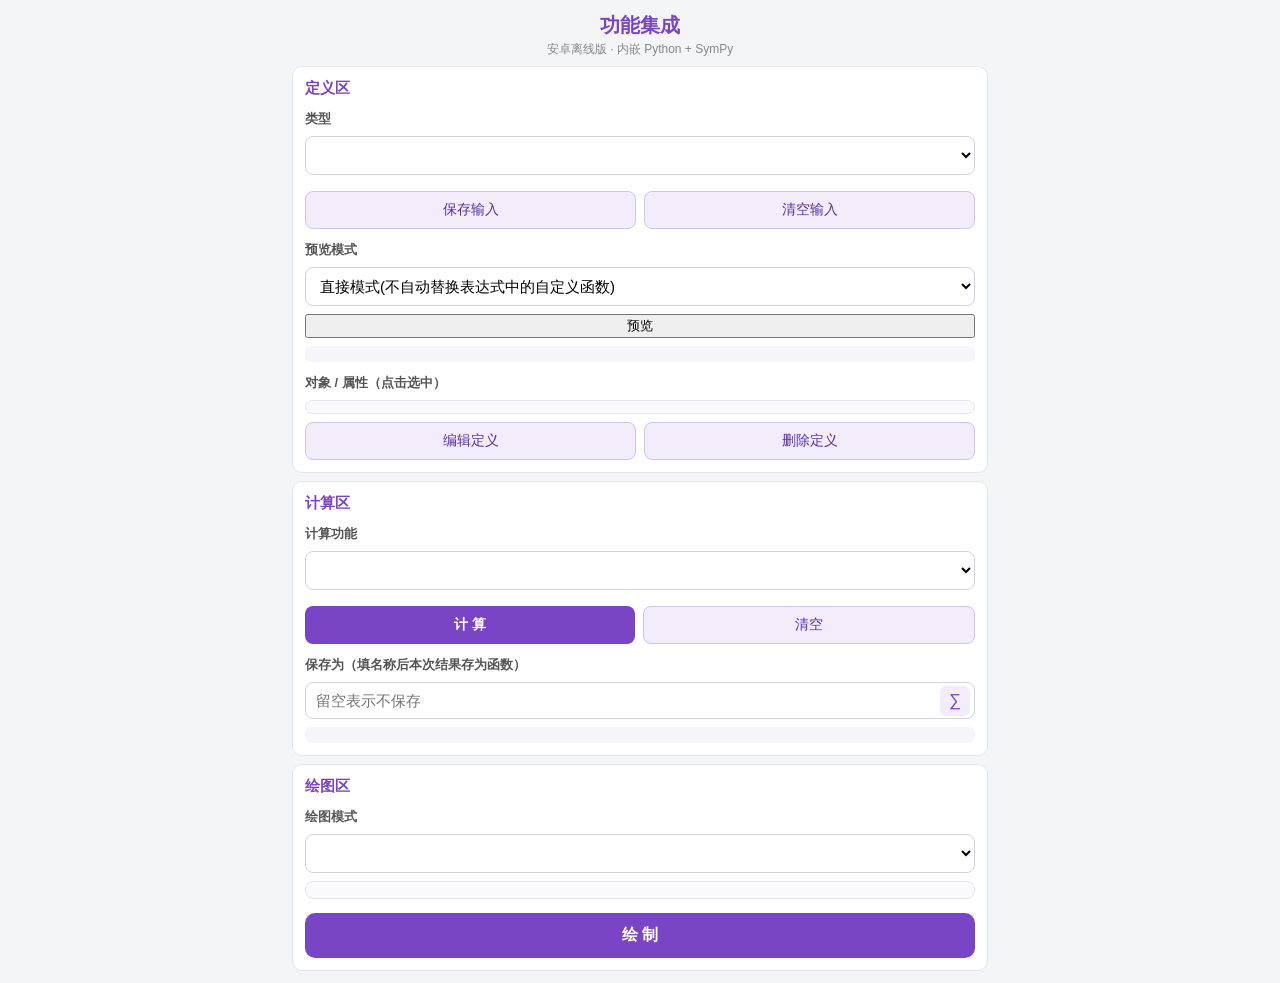
<file: app/src/main/assets/index.html>
<!DOCTYPE html>
<html lang="zh-CN">
<head>
    <meta charset="UTF-8">
    <meta name="viewport" content="width=device-width, initial-scale=1.0, maximum-scale=1.0, user-scalable=no">
    <title>功能集成</title>
    <link rel="stylesheet" href="mathlive/dist/mathlive-static.css">
    <link rel="stylesheet" href="mathkeyboard.css">
    <link rel="stylesheet" href="styles.css">
    <link rel="icon" href="favicon.ico">
</head>
<body>
    <header>
        <h1>功能集成</h1>
        <p class="sub">安卓离线版 · 内嵌 Python + SymPy</p>
    </header>

    <main>

        <!-- ============ 功能集成（对齐桌面版 functions.ui：定义区 / 计算区 / 绘图区） ============ -->
        <section id="panel-fp" class="panel">
            <div class="fp-block">
                <h3>定义区</h3>
                <label class="lbl">类型</label>
                <select id="fpDefType"></select>
                <div id="fpDefRows" class="fields"></div>
                <div class="fp-btns">
                    <button id="fpDefSave">保存输入</button>
                    <button id="fpDefClear">清空输入</button>
                </div>
                <label class="lbl">预览模式</label>
                <select id="fpDefMode">
                    <option value="0">直接模式(不自动替换表达式中的自定义函数)</option>
                    <option value="1">替换模式(自动替换表达式中的自定义函数)</option>
                </select>
                <button id="fpDefPreview">预览</button>
                <pre id="fpDefOutput"></pre>
                <label class="lbl">对象 / 属性（点击选中）</label>
                <div id="fpDefTree" class="fp-tree"></div>
                <div class="fp-btns">
                    <button id="fpDefEdit">编辑定义</button>
                    <button id="fpDefDel">删除定义</button>
                </div>
            </div>

            <div class="fp-block">
                <h3>计算区</h3>
                <label class="lbl">计算功能</label>
                <select id="fpCalcFunc"></select>
                <div id="fpCalcRows" class="fields"></div>
                <div class="fp-btns">
                    <button id="fpCalcGo" class="primary">计 算</button>
                    <button id="fpCalcClear">清空</button>
                </div>
                <label class="lbl">保存为（填名称后本次结果存为函数）</label>
                <div class="kbd-field-row">
                    <input id="fpSaveAs" placeholder="留空表示不保存">
                    <button type="button" class="kbd-open" data-kbd="fpSaveAs" title="数学键盘">∑</button>
                </div>
                <pre id="fpCalcOutput"></pre>
            </div>

            <div class="fp-block">
                <h3>绘图区</h3>
                <label class="lbl">绘图模式</label>
                <select id="fpDrawMode"></select>
                <div id="fpDrawObjs" class="fp-checks"></div>
                <button id="fpDrawGo" class="primary">绘 制</button>
                <div id="fpDrawWrap" class="hidden"><img id="fpDrawImg" alt="draw"></div>
            </div>

            <section id="fpResult" class="hidden">
                <div id="fpImgWrap" class="hidden"><img id="fpResImg" alt="result"></div>
                <pre id="fpLatex"></pre>
                <pre id="fpText"></pre>
                <pre id="fpError" class="err hidden"></pre>
            </section>
        </section>

        <section id="loading" class="hidden">计算中…</section>

        <section id="result" class="hidden">
            <div id="plotWrap" class="hidden"><img id="plotImg" alt="plot"></div>
            <div id="imgWrap" class="hidden"><img id="resImg" alt="result"></div>
            <pre id="latex"></pre>
            <pre id="text"></pre>
            <pre id="error" class="err hidden"></pre>
        </section>
    </main>

    <script src="mathlive/dist/mathlive.min.js"></script>
    <script src="mathkeyboard.js"></script>
    <script src="app.js"></script>
</body>
</html>
</file>
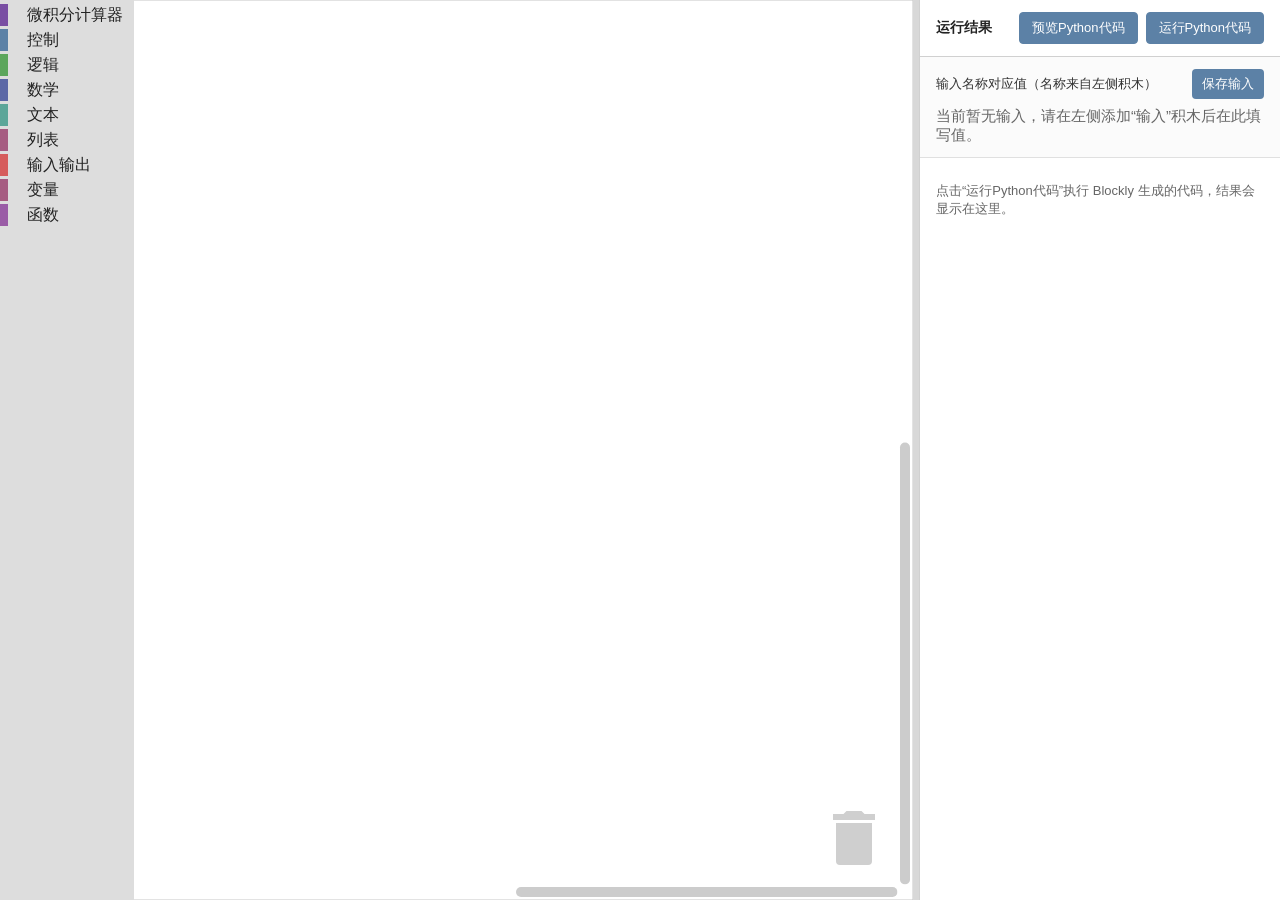
<file: app/src/main/assets/blockly/index.html>
<!DOCTYPE html>
<html lang="zh-CN">
<head>
    <meta charset="UTF-8">
    <meta name="viewport" content="width=device-width, initial-scale=1.0">
    <title>Blockly</title>

    <base href="./">
    <link rel="icon" href="../favicon.ico">
    <script src="blockly_compressed.js"></script>
    <script>
      // 根据 URL 参数（?lang=...&theme=...）解析语言与主题。
      window._blocklyLang = 'zh';
      window._blocklyTheme = 'light';
      (function() {
        var params = {};
        var q = location.search.replace(/^\?/, '').split('&');
        for (var i = 0; i < q.length; i++) {
          var kv = q[i].split('=');
          if (kv[0]) params[kv[0]] = decodeURIComponent(kv[1] || '');
        }
        if (params.lang === 'en_US') window._blocklyLang = 'en';
        if (params.theme === 'dark') window._blocklyTheme = 'dark';
      })();
      // 在 blocks.js 等脚本之前同步加载对应 Blockly 语言包（inject 时 Msg 需就绪）。
      document.write('<script src="' + (window._blocklyLang === 'en' ? 'msg/en.js' : 'msg/zh-hans.js') + '"><\/script>');
    </script>
    <script src="python_compressed.js"></script>
    <script src="blocks_compressed.js"></script>
    <script src="blocks.js"></script>
    <!-- 安卓端用 Android WebView addJavascriptInterface 注入的 AndroidBridge 对象通信，无需 qwebchannel.js -->
    <!-- Blockly 暗色主题（@blockly/theme-dark，注册为 Blockly.Themes["dark"]） -->
    <script src="theme-dark/dist/index.js"></script>

    <!-- MathJax：用于将输出表达式渲染为 LaTeX -->
    <script>
      MathJax = {
        tex: { inlineMath: [['\\(', '\\)']], displayMath: [['\\[', '\\]']] },
        svg: { fontCache: 'global' },
        startup: { typeset: false }
      };
    </script>
    <script src="../mathjax/es5/tex-svg.js"></script>

    <style>
      :root {
        --bg: #f6f7f9;
        --panel-bg: #ffffff;
        --panel-bg-2: #fbfbfb;
        --text: #222222;
        --text-2: #333333;
        --text-muted: #666666;
        --border: #d0d0d0;
        --border-2: #e0e0e0;
        --border-3: #cccccc;
        --input-bg: #ffffff;
        --header-bg: #f0f4f8;
        --divider: #d8d8d8;
        --accent: #5c81a6;
        --accent-hover: #4a6f92;
        --btn-text: #ffffff;
        --hover-bg: #e8f0fa;
        --hover-text: #2c5f8a;
      }

      /* 暗色主题：跟随主窗口主题（设置页"应用"时切换） */
      body.dark {
        --bg: #1e1e1e;
        --panel-bg: #2d2d2d;
        --panel-bg-2: #262626;
        --text: #e0e0e0;
        --text-2: #cccccc;
        --text-muted: #999999;
        --border: #555555;
        --border-2: #3d3d3d;
        --border-3: #555555;
        --input-bg: #3c3c3c;
        --header-bg: #333333;
        --divider: #555555;
        --accent: #6d9dc3;
        --accent-hover: #82a9c8;
        --btn-text: #ffffff;
        --hover-bg: #3a4a5c;
        --hover-text: #c9dcee;
      }

      html, body {
        height: 100%;
        margin: 0;
        overflow: hidden;
        font-family: Arial, sans-serif;
        background: var(--bg);
        color: var(--text);
      }

      /* Blockly 工作区容器在暗色下补一层深色背景，
         避免 SVG 重排/拖拽间隙露出白色，与 Blockly 主题背景保持一致。 */
      body.dark #blocklyDiv {
        background: #1e1e1e;
      }

      #pageContainer {
        display: flex;
        height: 100vh;
        width: 100vw;
      }

      #blocklyPanel {
        flex: 1;
        display: flex;
        flex-direction: column;
      }

      #blocklyDiv {
        flex: 1;
        min-height: 0;
      }

      #resultPanel {
        width: 360px;
        background: var(--bg);
        border-left: 1px solid var(--border);
        display: flex;
        flex-direction: column;
        flex-shrink: 0;
      }

      /* 可拖拽分隔条：调整积木区与结果面板宽度 */
      #divider {
        width: 6px;
        cursor: col-resize;
        background: var(--divider);
        flex-shrink: 0;
        user-select: none;
      }

      #divider:hover,
      #divider.dragging {
        background: var(--accent);
      }

      #resultPanel header {
        padding: 12px 16px;
        border-bottom: 1px solid var(--border);
        background: var(--panel-bg);
        display: flex;
        align-items: center;
        justify-content: space-between;
      }

      #resultPanel header h2 {
        margin: 0;
        font-size: 14px;
        font-weight: 600;
        color: var(--text);
      }

      #previewButton,
      #runButton {
        padding: 6px 12px;
        border: 1px solid var(--accent);
        background: var(--accent);
        color: var(--btn-text);
        border-radius: 4px;
        cursor: pointer;
        font-size: 13px;
        white-space: nowrap;
      }

      #previewButton:hover,
      #runButton:hover {
        background: var(--accent-hover);
      }

      .header-actions {
        display: flex;
        gap: 8px;
        align-items: center;
      }

      /* Python 代码预览 */
      #codePreview {
        display: flex;
        flex-direction: column;
        max-height: 40%;
        border-bottom: 1px solid var(--border-2);
        background: var(--panel-bg-2);
      }
      #codePreview[hidden] { display: none; }
      .code-preview-header {
        display: flex;
        align-items: center;
        justify-content: space-between;
        gap: 8px;
        padding: 8px 12px;
        font-size: 13px;
        color: var(--text-2);
        border-bottom: 1px solid var(--border-2);
      }
      .code-preview-actions {
        display: flex;
        gap: 6px;
      }
      .code-preview-actions button,
      .code-preview-actions select {
        padding: 4px 10px;
        border: 1px solid var(--border-3);
        border-radius: 4px;
        background: var(--input-bg);
        color: var(--text);
        font-size: 12px;
        cursor: pointer;
      }
      .code-preview-actions button:hover,
      .code-preview-actions select:hover {
        border-color: var(--accent);
        color: var(--hover-text);
      }
      #codePreviewText {
        margin: 0;
        padding: 12px;
        overflow: auto;
        white-space: pre;
        font-family: 'Consolas', 'Menlo', monospace;
        font-size: 12px;
        line-height: 1.5;
        color: var(--text);
        background: var(--input-bg);
      }

      #ioPanel {
        padding: 12px 16px;
        border-bottom: 1px solid var(--border-2);
        background: var(--panel-bg-2);
      }

      #inputListHeader {
        display: flex;
        align-items: center;
        justify-content: space-between;
        gap: 8px;
        margin-bottom: 8px;
        font-size: 13px;
        color: var(--text-2);
      }

      #saveInputsBtn {
        padding: 6px 10px;
        border-radius: 4px;
        background: var(--accent);
        color: var(--btn-text);
        border: none;
        cursor: pointer;
      }

      #inputsList {
        display: flex;
        flex-direction: column;
        gap: 6px;
        font-size: 15px;
        color: var(--text-2);
      }

      .input-item {
        display: flex;
        align-items: center;
        gap: 8px;
      }

      .input-item .input-name {
        flex: 0 0 96px;
        overflow: hidden;
        text-overflow: ellipsis;
        white-space: nowrap;
        color: var(--text-2);
      }

      .input-item .input-value {
        flex: 1;
        padding: 6px;
        border: 1px solid var(--border-3);
        border-radius: 4px;
        background: var(--input-bg);
        color: var(--text);
        font-size: 15px;
        box-sizing: border-box;
      }

      .input-item .input-actions {
        display: flex;
        gap: 4px;
        flex-shrink: 0;
      }

      .input-action-btn {
        width: 26px;
        height: 26px;
        padding: 0;
        border: 1px solid var(--border-3);
        border-radius: 4px;
        background: var(--input-bg);
        color: var(--text-2);
        font-size: 13px;
        line-height: 1;
        cursor: pointer;
      }

      .input-action-btn:hover {
        background: var(--hover-bg);
        border-color: var(--accent);
        color: var(--hover-text);
      }

      .input-action-btn.done {
        background: #4caf50;
        color: #fff;
        border-color: #4caf50;
      }

      #resultContent {
        flex: 1;
        padding: 12px 16px;
        overflow: auto;
        background: var(--panel-bg);
        font-size: 13px;
        color: var(--text);
      }

      #resultMessage {
        white-space: pre-wrap;
        word-break: break-word;
        margin-bottom: 12px;
      }

      .data-table {
        width: 100%;
        border-collapse: collapse;
        font-size: 16px;
      }

      .data-table th,
      .data-table td {
        text-align: left;
        padding: 8px 10px;
        border: 1px solid var(--border-2);
        font-size: 16px;
        color: var(--text);
      }

      .data-table thead th {
        background: var(--header-bg);
      }

      /* 表格内的 MathJax（LaTeX）公式字号跟随单元格放大 */
      .data-table td mjx-container,
      .data-table td .MJX-TEX {
        font-size: 1.15em;
      }

      .hint {
        color: var(--text-muted);
      }
      .input-item {
          overflow: visible;        /* 确保溢出不被裁剪 */
          flex-wrap: nowrap;        /* 强制一行显示 */
      }

      .input-value {
          flex: 1 1 0;             /* 允许收缩到更小 */
          min-width: 40px;         /* 保证可操作的最小宽度 */
      }

      .input-actions {
          flex-shrink: 0;
          white-space: nowrap;     /* 防止按钮换行 */
      }
    /* 加载遮罩：积木编辑器初始化期间覆盖整个页面 */
    #loadingOverlay {
      position: fixed;
      inset: 0;
      z-index: 9999;
      display: flex;
      flex-direction: column;
      align-items: center;
      justify-content: center;
      background: #ffffff;
      color: #333333;
      font-family: 'Microsoft YaHei', sans-serif;
      transition: opacity 0.35s ease;
    }
    #loadingOverlay.hidden {
      opacity: 0;
      pointer-events: none;
    }
    #loadingOverlay .spinner {
      width: 42px;
      height: 42px;
      margin-bottom: 16px;
      border: 4px solid rgba(0, 120, 240, 0.25);
      border-top-color: rgba(0, 120, 240, 1);
      border-radius: 50%;
      animation: blockly-spin 0.9s linear infinite;
    }
    #loadingOverlay .loading-text {
      font-size: 15px;
    }
    @keyframes blockly-spin {
      to { transform: rotate(360deg); }
    }
    /* 深色模式下遮罩与 spinner 配色 */
    body.dark #loadingOverlay {
      background: #1e1e1e;
      color: #e6e6e6;
    }
    body.dark #loadingOverlay .spinner {
      border-color: rgba(140, 82, 220, 0.3);
      border-top-color: rgba(140, 82, 220, 1);
    }
    </style>
</head>
<body>
  <!-- 加载遮罩：覆盖页面直到 Blockly 工作区与 WebChannel 初始化完成 -->
  <div id="loadingOverlay">
    <div class="spinner"></div>
    <div class="loading-text" data-i18n="loadingBlockly"></div>
  </div>
  <div id="pageContainer">
    <section id="blocklyPanel">
      <div id="blocklyDiv"></div>
    </section>
    <div id="divider"></div>
    <aside id="resultPanel">
      <header>
        <h2 data-i18n="resultTitle"></h2>
        <div class="header-actions">
          <button id="previewButton" type="button" data-i18n="previewBtn"></button>
          <button id="runButton" type="button" data-i18n="runBtn"></button>
        </div>
      </header>
      <section id="codePreview" hidden>
        <div class="code-preview-header">
          <span data-i18n="codePreviewTitle"></span>
          <div class="code-preview-actions">
            <select id="codeModeSelect" data-i18n-title="codeModeTitle">
              <option value="native"></option>
              <option value="library"></option>
            </select>
            <button id="copyCodeBtn" type="button" data-i18n="copyBtn"></button>
            <button id="closePreviewBtn" type="button" data-i18n="closePreview"></button>
          </div>
        </div>
        <pre id="codePreviewText"></pre>
      </section>
      <section id="ioPanel">
        <div id="inputListHeader">
          <span data-i18n="inputHeader"></span>
          <button id="saveInputsBtn" data-i18n="saveBtn"></button>
        </div>
        <div id="inputsList"></div>
      </section>
      <div id="resultContent">
        <div id="resultMessage"></div>
        <div id="outputsArea"><span id="resultPlaceholder" class="hint" data-i18n="resultPlaceholder"></span></div>
      </div>
    </aside>
  </div>

  <script>
    'use strict';

    // -------------------------------------------------------------------------
    // 获取（必要时兜底创建）Blockly 暗色主题对象。
    // 不依赖外部 theme-dark 包是否成功注册到 Blockly.Themes['dark']：
    // 优先复用已注册的暗色主题，否则用内置配置自行定义，保证一定能拿到
    // 一个可用主题，避免工作区背景停留在白色（经典主题）。
    // -------------------------------------------------------------------------
    function getDarkTheme() {
      if (!(window.Blockly && Blockly.Theme)) return null;
      var classic = (Blockly.Themes && Blockly.Themes.Classic) ? Blockly.Themes.Classic : undefined;
      if (Blockly.Themes && Blockly.Themes['dark']) {
        return Blockly.Themes['dark'];
      }
      try {
        return Blockly.Theme.defineTheme('dark', {
          name: 'dark',
          base: classic,
          componentStyles: {
            workspaceBackgroundColour: '#1e1e1e',
            toolboxBackgroundColour: '#333333',
            toolboxForegroundColour: '#ffffff',
            flyoutBackgroundColour: '#252526',
            flyoutForegroundColour: '#cccccc',
            flyoutOpacity: 1,
            scrollbarColour: '#797979',
            insertionMarkerColour: '#ffffff',
            insertionMarkerOpacity: 0.3,
            scrollbarOpacity: 0.4,
            cursorColour: '#d0d0d0'
          }
        });
      } catch (e) {
        console.warn('创建 Blockly 暗色主题失败', e);
        return null;
      }
    }

    // -------------------------------------------------------------------------
    // 界面文案 i18n（zh / en），按 head 中解析出的语言（window._blocklyLang）
    // -------------------------------------------------------------------------
    var UI_STRINGS = {
      zh: {
        resultTitle: '运行结果',
        runBtn: '运行Python代码',
        previewBtn: '预览Python代码',
        copyBtn: '复制',
        copied: '已复制',
        codePreviewTitle: '生成的 Python 代码',
        closePreview: '关闭预览',
        previewPlaceholder: '点击"预览Python代码"查看当前积木生成的 Python 代码。',
        emptyCode: '（当前工作区为空，未生成代码）',
        inputHeader: '输入名称对应值（名称来自左侧积木）',
        saveBtn: '保存输入',
        resultPlaceholder: '点击“运行Python代码”执行 Blockly 生成的代码，结果会显示在这里。',
        inputPlaceholder: '值（字符串或数字）',
        noInputHint: '当前暂无输入，请在左侧添加“输入”积木后在此填写值。',
        noOutputHint: '当前暂无输出。',
        btnFormula: '打开公式编辑器',
        btnCache: '打开缓存区',
        btnSaveCache: '存入缓存区',
        noFunc: '(未定义函数)',
        error: '错误',
        nameCol: '名称',
        valueCol: '值',
        loadingBlockly: '积木编辑器加载中…',
        codeModeTitle: '选择预览代码类型',
        codeModeNative: 'SymPy 原生代码',
        codeModeLibrary: 'CalculusCalculator 代码'
      },
      en: {
        resultTitle: 'Run Result',
        runBtn: 'Run Python Code',
        previewBtn: 'Preview Python Code',
        copyBtn: 'Copy',
        copied: 'Copied',
        codePreviewTitle: 'Generated Python Code',
        closePreview: 'Close Preview',
        previewPlaceholder: 'Click "Preview Python Code" to see the Python code generated from the current blocks.',
        emptyCode: '(The workspace is empty; no code was generated)',
        inputHeader: 'Input values by name (from blocks on the left)',
        saveBtn: 'Save Inputs',
        resultPlaceholder: 'Click "Run Python Code" to execute the Blockly-generated code. Results will appear here.',
        inputPlaceholder: 'Value (string or number)',
        noInputHint: 'No inputs yet. Add an "Input" block on the left, then fill in values here.',
        noOutputHint: 'No outputs yet.',
        btnFormula: 'Open formula editor',
        btnCache: 'Open cache',
        btnSaveCache: 'Save to cache',
        noFunc: '(no function defined)',
        error: 'Error',
        nameCol: 'Name',
        valueCol: 'Value',
        loadingBlockly: 'Loading Blockly editor…',
        codeModeTitle: 'Choose preview code type',
        codeModeNative: 'Native SymPy code',
        codeModeLibrary: 'CalculusCalculator code'
      }
    };

    function i18n(key) {
      var table = UI_STRINGS[window._blocklyLang] || UI_STRINGS.zh;
      return table[key] !== undefined ? table[key] : (UI_STRINGS.zh[key] || key);
    }

    // 将 [data-i18n] 元素替换为对应语言的文案；
    // [data-i18n-title] 仅替换元素的 title 属性。
    function applyUiLanguage() {
      Array.prototype.forEach.call(document.querySelectorAll('[data-i18n]'), function(el) {
        el.textContent = i18n(el.getAttribute('data-i18n'));
      });
      Array.prototype.forEach.call(
          document.querySelectorAll('[data-i18n-title]'), function(el) {
        el.title = i18n(el.getAttribute('data-i18n-title'));
      });
    }

    // 隐藏加载遮罩（初始化完成后调用）。
    function hideOverlay() {
      var o = document.getElementById('loadingOverlay');
      if (o) o.classList.add('hidden');
    }
    // 兜底：若脚本异常未显式隐藏，页面完全加载后也强制隐藏。
    window.addEventListener('load', hideOverlay);

    // -------------------------------------------------------------------------
    // 数据状态（闭包变量，取代原先的 window 全局）
    // -------------------------------------------------------------------------
    var blocklyInputs = {};
    var blocklyOutputs = {};

    // -------------------------------------------------------------------------
    // 结果区渲染
    // -------------------------------------------------------------------------
    function showResultMessage(text) {
      var el = document.getElementById('resultMessage');
      el.textContent = text;
    }

    function escapeHtml(s) {
      return String(s)
        .replace(/&/g, '&amp;')
        .replace(/</g, '&lt;')
        .replace(/>/g, '&gt;')
        .replace(/"/g, '&quot;');
    }

    // 判断字符串是否形如 LaTeX（含反斜杠、幂/下标或花括号）。
    // 仅作为兼容旧数据的兜底判断；新输出由 Python 端显式标注 latex 标记。
    function isLatexLike(s) {
      return /[\\^{}]/.test(s);
    }

    // 将单个输出条目规整为 {text, latex}：
    //  - Python 端新格式：{text: "…", latex: true/false}（可靠标记）
    //  - 旧格式/字符串：按启发式 isLatexLike 兜底判断。
    function normalizeOutputEntry(entry) {
      if (entry !== null && typeof entry === 'object' &&
          !Array.isArray(entry) && 'text' in entry) {
        return { text: String(entry.text), latex: !!entry.latex };
      }
      var text = (typeof entry === 'string') ? entry : JSON.stringify(entry);
      return { text: String(text), latex: isLatexLike(text) };
    }

    // renderLatex=true 时，值列中的 LaTeX 字符串交给 MathJax 渲染。
    function renderDataTable(containerId, emptyHint, entries, renderLatex) {
      var container = document.getElementById(containerId);
      if (!entries || Object.keys(entries).length === 0) {
        container.innerHTML = '<div class="hint">' + escapeHtml(emptyHint) + '</div>';
        return;
      }
      var html = '<table class="data-table"><thead><tr>';
      html += '<th>' + i18n('nameCol') + '</th><th>' + i18n('valueCol') + '</th></tr></thead><tbody>';
      Object.keys(entries).forEach(function(name) {
        var entry = normalizeOutputEntry(entries[name]);
        html += '<tr><td>' + escapeHtml(name) + '</td><td>';
        if (renderLatex && entry.latex && entry.text) {
          html += '\\(' + escapeHtml(entry.text) + '\\)';
        } else {
          html += escapeHtml(entry.text);
        }
        html += '</td></tr>';
      });
      html += '</tbody></table>';
      container.innerHTML = html;
      if (renderLatex && window.MathJax && window.MathJax.typesetPromise) {
        MathJax.typesetPromise([container]).catch(function() {});
      }
    }

    // 渲染输入列表：每个名称对应一行，行内嵌可编辑的输入框。
    function renderInputs() {
      var container = document.getElementById('inputsList');
      var names = Object.keys(blocklyInputs);

      if (names.length === 0) {
        container.innerHTML = '<div class="hint">' + i18n('noInputHint') + '</div>';
        return;
      }

      container.innerHTML = '';
      names.forEach(function(name) {
        var item = document.createElement('div');
        item.className = 'input-item';

        var label = document.createElement('span');
        label.className = 'input-name';
        label.textContent = name;
        label.title = name;

        var input = document.createElement('input');
        input.className = 'input-value';
        input.dataset.name = name;
        input.placeholder = i18n('inputPlaceholder');
        var v = blocklyInputs[name];
        input.value = (typeof v === 'string') ? v : JSON.stringify(v);

        item.appendChild(label);
        item.appendChild(input);
        container.appendChild(item);
      });
    }

    // 创建输入行的小图标按钮（公式/缓存区/存入缓存）。
    function makeInputActionButton(label, title) {
      var btn = document.createElement('button');
      btn.type = 'button';
      btn.className = 'input-action-btn';
      btn.textContent = label;
      btn.title = title;
      return btn;
    }

    // 将字符串解析为数字/对象，无法解析时保留原字符串（与原保存逻辑一致）。
    function parseInputValue(raw) {
      if (raw === '') return '';
      try {
        return JSON.parse(raw);
      } catch (e) {
        return raw;
      }
    }

    function renderOutputs() {
      // 输出区启用 LaTeX 渲染（数学表达式自动排版）。
      renderDataTable('outputsArea', i18n('noOutputHint'), blocklyOutputs, true);
    }

    // Python 执行完毕后由安卓端 AndroidBridge.runBlockly 的回调调用：
    // 接收 JSON {"outputs":[{name,text,latex}],"error":str|null,...} 并渲染。
    window.renderBlocklyResult = function(jsonText) {
      try {
        var data = JSON.parse(jsonText);
      } catch (e) {
        showResultMessage('执行结果解析失败');
        return;
      }
      blocklyOutputs = {};
      (data.outputs || []).forEach(function(o) {
        blocklyOutputs[o.name] = { text: o.text, latex: !!o.latex };
      });
      renderOutputs();
      if (data.error) {
        showResultMessage(i18n('error') + '：' + data.error);
      } else {
        showResultMessage('');
      }
    };

    // -------------------------------------------------------------------------
    // 输入数据管理
    // -------------------------------------------------------------------------
    function getInputValues() {
      return blocklyInputs;
    }

    function setInputValues(inputs) {
      blocklyInputs = inputs || {};
      // 同步给自定义生成器（blocks.js）以便"清空积木字段时回退到右侧输入列表"。
      window._blocklyInputs = blocklyInputs;
      renderInputs();
      if (window.AndroidBridge && window.AndroidBridge.setInputs) {
        window.AndroidBridge.setInputs(JSON.stringify(blocklyInputs));
      }
    }

    // 从工作区中收集所有 io_input 积木的名称，并同步输入表。
    function syncWorkspaceInputs() {
      var blockNames = {};
      workspace.getAllBlocks(false).forEach(function(block) {
        if (block.type === 'io_input') {
          var name = block.getFieldValue && block.getFieldValue('NAME');
          if (name) blockNames[name] = true;
        }
      });

      var newInputs = {};
      Object.keys(blockNames).forEach(function(name) {
        // 保留同名旧值，否则初始化为空字符串。
        newInputs[name] = (name in blocklyInputs) ? blocklyInputs[name] : '';
      });
      setInputValues(newInputs);
    }

    // -------------------------------------------------------------------------
    // 输出数据管理（供 Python 通过 window.addOutput 调用）
    // -------------------------------------------------------------------------
    window.addOutput = function(name, value) {
      blocklyOutputs[name] = value;
      renderOutputs();
    };

    // Python 回调：显示执行结果 / 错误信息文本。
    window.displayPythonResult = function(text) {
      showResultMessage(text);
    };

    // Python 回调：覆盖设置输入。
    window.setInputsFromPython = function(jsonText) {
      try {
        setInputValues(JSON.parse(jsonText));
      } catch (e) {
        console.error('解析输入数据失败', e);
      }
    };

    // 从 Python 端同步已定义函数的名称列表（供"调用函数"积木的下拉框使用）。
    window.refreshFunctionList = function() {
      if (window.AndroidBridge && window.AndroidBridge.getFunctions) {
        try {
          window._blocklyFunctions = JSON.parse(window.AndroidBridge.getFunctions() || '[]');
        } catch (e) {
          window._blocklyFunctions = [];
        }
      }
    };

    // 收集工作区中所有"定义函数"积木的函数名（NAME 字段）。
    // 兼容两种 NAME 形式：
    //  1) 旧式：NAME 为连接到 value 输入的 shadow 积木（读其 TEXT 字段）；
    //  2) 新式：NAME 为内联 FieldTextInput 字段（直接读 NAME 字段值）。
    function collectFunctionNames() {
      var names = [];
      workspace.getAllBlocks(false).forEach(function(block) {
        if (block.type === 'define_func') {
          var name = '';
          var input = block.getInput('NAME');
          if (input && input.connection && input.connection.targetBlock()) {
            // 旧式：NAME 为连接的 shadow 表达式积木
            name = input.connection.targetBlock().getFieldValue('TEXT') || '';
          } else {
            // 新式：NAME 为内联文本框字段
            name = block.getFieldValue('NAME') || '';
          }
          name = String(name).trim();
          if (name && names.indexOf(name) === -1) names.push(name);
        }
      });
      return names;
    }

    // 将"定义函数"积木中的函数名同步到积木编辑器的独立 fs，
    // 完成后刷新"调用函数"积木的下拉选项。
    function syncFunctionNames() {
      var names = collectFunctionNames();
      if (window.AndroidBridge && window.AndroidBridge.setFunctionNames) {
        window.AndroidBridge.setFunctionNames(JSON.stringify(names));
      }
      window.refreshFunctionList();
    }

    // -------------------------------------------------------------------------
    // 积木编辑器状态序列化（随存档 JSON 保存/恢复）
    // -------------------------------------------------------------------------
    // 序列化工作区 + 输入表格：优先 Blockly JSON 格式，不可用则回退 XML，
    // 统一以 JSON 字符串返回（外层 JSON 包含 format 与 inputs）。
    function serializeWorkspace() {
      var wsData = null;
      var wsFormat = 'xml';
      try {
        if (Blockly.serialization && Blockly.serialization.workspaces &&
            Blockly.serialization.workspaces.save) {
          wsData = Blockly.serialization.workspaces.save(workspace);
          wsFormat = 'json';
        }
      } catch (e) { /* fallback to xml */ }
      if (wsData === null) {
        wsData = Blockly.Xml.domToText(Blockly.Xml.workspaceToDom(workspace));
        wsFormat = 'xml';
      }
      return JSON.stringify({
        workspace: { format: wsFormat, data: wsData },
        inputs: blocklyInputs
      });
    }

    function deserializeWorkspace(text) {
      var obj = JSON.parse(text);
      if (obj && obj.workspace) {
        var ws = obj.workspace;
        if (ws.format === 'json' && Blockly.serialization &&
            Blockly.serialization.workspaces && Blockly.serialization.workspaces.load) {
          Blockly.serialization.workspaces.load(ws.data, workspace);
        } else {
          var dom = Blockly.Xml.textToDom(ws.data);
          Blockly.Xml.domToWorkspace(dom, workspace);
        }
      }
      if (obj && obj.inputs) {
        setInputValues(obj.inputs);
      }
    }

    // Python 端在打开存档时调用，恢复工作区与输入表格。
    window.loadBlocklyState = function(text) {
      try {
        deserializeWorkspace(text);
      } catch (e) {
        console.error('恢复积木编辑器状态失败', e);
      }
    };

    // 将最新状态同步到 Python 端（供存档写入），节流避免频繁触发。
    var stateSyncPending = false;
    function syncStateNow() {
      stateSyncPending = false;
      if (window.AndroidBridge && window.AndroidBridge.setState) {
        window.AndroidBridge.setState(serializeWorkspace());
      }
    }
    function scheduleStateSync() {
      if (!stateSyncPending) {
        stateSyncPending = true;
        setTimeout(syncStateNow, 300);
      }
    }

    // -------------------------------------------------------------------------
    // 保存输入：读取列表中所有内嵌输入框的值并更新到输入数据。
    // -------------------------------------------------------------------------
    function saveInputs() {
      var inputs = getInputValues();
      var changed = false;

      document.querySelectorAll('#inputsList .input-item').forEach(function(item) {
        var input = item.querySelector('.input-value');
        if (!input) return;
        inputs[input.dataset.name] = parseInputValue(input.value);
        changed = true;
      });

      if (!changed) {
        return;
      }
      setInputValues(inputs);
      localStorage.setItem('blocklyInputs', JSON.stringify(inputs));
      // 输入表格变化同样同步到 Python 端，随存档保存
      syncStateNow();
    }

    // -------------------------------------------------------------------------
    // 执行代码
    // -------------------------------------------------------------------------
    function waitForCustomPythonGenerators(callback) {
      if (window._blocklyCustomPythonGeneratorsReady) {
        callback();
        return;
      }
      setTimeout(function() { waitForCustomPythonGenerators(callback); }, 50);
    }

    function sendCodeToPython() {
      // 运行前先保存输入列表中的值，并刷新已定义函数列表，确保最新输入/函数生效。
      saveInputs();
      window.refreshFunctionList();
      waitForCustomPythonGenerators(function() {
        if (!Blockly.Python) {
          showResultMessage('错误：Blockly Python 生成器尚未准备好。');
          return;
        }
        // 每次执行前清空上一轮输出，避免已删除或改名的输出残留。
        blocklyOutputs = {};
        renderOutputs();

        // 运行按钮始终执行"CalculusCalculator 库代码"（与本地 Python 引擎环境匹配）。
        var code = window._blocklyGenerateLibraryCode(workspace);
        if (window.AndroidBridge && window.AndroidBridge.runBlockly) {
          window.AndroidBridge.runBlockly(code);
        } else {
          console.error('AndroidBridge 未就绪');
          showResultMessage('错误：计算引擎未就绪。');
        }
      });
    }

    // "库代码"预览模式开头附加的辅助函数定义（使预览代码自成一体，便于阅读与复制）。
    // 与 io_input / io_output 积木生成器的实际调用（get_input / py_output）保持一致。
    // "原生 SymPy"预览模式的辅助函数见 blocks.js 中的 NATIVE_PRELUDE。
    var PY_PREVIEW_HELPERS = [
      'def get_input(input_name):',
      '  return input(f"{input_name}: ")',
      'def py_output(out_name, value):',
      '  print(f"{out_name}: {value}")',
      ''
    ].join('\n');

    // 预览当前积木生成的 Python 代码（不执行，仅在结果面板中展示）。
    // 按下拉框选择展示"原生 SymPy 代码"（默认）或"CalculusCalculator 库代码"。
    function previewCode() {
      saveInputs();
      window.refreshFunctionList();
      waitForCustomPythonGenerators(function() {
        var panel = document.getElementById('codePreview');
        var codeEl = document.getElementById('codePreviewText');
        if (!Blockly.Python) {
          codeEl.textContent = i18n('error') + ': Blockly Python generator not ready.';
          panel.hidden = false;
          return;
        }
        var mode = document.getElementById('codeModeSelect').value;
        var code;
        if (mode === 'native') {
          // 原生 SymPy 代码：仅依赖 SymPy，可复制到解释器直接运行。
          code = window._blocklyGenerateNativeCode(workspace);
          codeEl.textContent = (code ? window._blocklyNativePrelude() + code
                                     : i18n('emptyCode'));
        } else {
          // 库代码：调用 CalculusCalculator 内部函数（运行按钮实际执行的代码）。
          code = window._blocklyGenerateLibraryCode(workspace);
          codeEl.textContent = (code ? PY_PREVIEW_HELPERS + code : i18n('emptyCode'));
        }
        // 复位复制按钮文案。
        var copyBtn = document.getElementById('copyCodeBtn');
        copyBtn.textContent = i18n('copyBtn');
        copyBtn.dataset.copied = '';
        panel.hidden = false;
      });
    }

    // 关闭代码预览面板。
    function closeCodePreview() {
      document.getElementById('codePreview').hidden = true;
    }

    // 工具箱分类名 i18n（随 window._blocklyLang 切换）
    var CAT = window._blocklyLang === 'en' ? {
      calculus: 'Calculus Calculator', control: 'Control', logic: 'Logic',
      math: 'Math', text: 'Text', lists: 'Lists', io: 'Input/Output',
      variables: 'Variables', functions: 'Functions'
    } : {
      calculus: '微积分计算器', control: '控制', logic: '逻辑',
      math: '数学', text: '文本', lists: '列表', io: '输入输出',
      variables: '变量', functions: '函数'
    };

    // -------------------------------------------------------------------------
    // 初始化
    // -------------------------------------------------------------------------
    var workspace = Blockly.inject('blocklyDiv', {
      // 显式指定本地 media 目录，确保完全离线（避免回退到 CDN）。
      media: 'media/',
      // 当前版本 Blockly 需要 XML 字符串形式的工具箱。
      toolbox: `
        <xml xmlns="https://developers.google.com/blockly/xml">
          <category name="${CAT.calculus}" colour="#7A4FA3">
            <block type="expr_input"></block>
            <block type="define_func"></block>
            <block type="call_func"></block>
            <block type="calc_function_attr"></block>
            <block type="calc_derivative"></block>
            <block type="calc_integral"></block>
            <block type="expr_simplify"></block>
            <block type="expr_calc"></block>
            <block type="solve_equation"></block>
            <block type="solve_equations"></block>
            <block type="solve_inequality"></block>
            <block type="solve_inequality_system"></block>
            <block type="solve_triangle"></block>
          </category>
          <category name="${CAT.control}" colour="#5C81A6">
            <block type="controls_if"></block>
            <block type="controls_ifelse"></block>
            <block type="controls_repeat_ext"></block>
            <block type="controls_whileUntil"></block>
            <block type="controls_for"></block>
            <block type="controls_forEach"></block>
            <block type="controls_flow_statements"></block>
          </category>
          <category name="${CAT.logic}" colour="#5CA65C">
            <block type="logic_compare"></block>
            <block type="logic_operation"></block>
            <block type="logic_negate"></block>
            <block type="logic_boolean"></block>
            <block type="logic_ternary"></block>
            <block type="logic_null"></block>
          </category>
          <category name="${CAT.math}" colour="#5C68A6">
            <block type="math_number"></block>
            <block type="math_arithmetic"></block>
            <block type="math_single"></block>
            <block type="math_trig"></block>
            <block type="math_constant"></block>
            <block type="math_number_property"></block>
            <block type="math_round"></block>
            <block type="math_on_list"></block>
            <block type="math_modulo"></block>
            <block type="math_constrain"></block>
            <block type="math_random_int"></block>
            <block type="math_random_float"></block>
          </category>
          <category name="${CAT.text}" colour="#5CA699">
            <block type="text"></block>
            <block type="text_join"></block>
            <block type="text_append"></block>
            <block type="text_length"></block>
            <block type="text_isEmpty"></block>
            <block type="text_indexOf"></block>
            <block type="text_charAt"></block>
            <block type="text_getSubstring"></block>
            <block type="text_changeCase"></block>
            <block type="text_trim"></block>
            <block type="text_print"></block>
            <block type="text_prompt_ext"></block>
          </category>
          <category name="${CAT.lists}" colour="#A65C81">
            <block type="lists_create_with"></block>
            <block type="lists_repeat"></block>
            <block type="lists_length"></block>
            <block type="lists_isEmpty"></block>
            <block type="lists_indexOf"></block>
            <block type="lists_getIndex"></block>
            <block type="lists_setIndex"></block>
            <block type="lists_getSublist"></block>
            <block type="lists_sort"></block>
            <block type="lists_split"></block>
          </category>
          <category name="${CAT.io}" colour="#D65C5C">
            <block type="io_input"></block>
            <block type="io_output"></block>
          </category>
          <category name="${CAT.variables}" colour="#A65C81" custom="VARIABLE"></category>
          <category name="${CAT.functions}" colour="#9A5CA6" custom="PROCEDURE"></category>
        </xml>
      `,
      // 根据 URL 主题参数选择 Blockly 主题（暗色库已由 head 加载）
      theme: (window._blocklyTheme === 'dark')
        ? getDarkTheme()
        : Blockly.Themes.Classic
    });

    // 切换 Blockly 页面浅色/暗色主题（Python 端在设置页"应用"时调用）
    window.applyBlocklyTheme = function(theme) {
      var dark = (theme === 'dark');
      window._blocklyTheme = dark ? 'dark' : 'light';
      document.body.classList.toggle('dark', dark);
      if (typeof workspace !== 'undefined' && workspace && workspace.setTheme) {
        var t = dark ? getDarkTheme() : Blockly.Themes.Classic;
        if (t) {
          workspace.setTheme(t);
          if (workspace.refreshTheme) workspace.refreshTheme();
        }
      }
    };

    // 应用初始主题（设置 body.dark 类；Blockly 主题已在 inject 时指定）
    applyBlocklyTheme(window._blocklyTheme);

    // 安卓端：AndroidBridge 对象由 Android WebView 的 addJavascriptInterface 注入，
    // 无需 QWebChannel。页面加载完成后同步已定义函数列表。
    window.refreshFunctionList();

    document.getElementById('saveInputsBtn').addEventListener('click', saveInputs);

    document.getElementById('runButton').addEventListener('click', sendCodeToPython);
    document.getElementById('previewButton').addEventListener('click', previewCode);
    // 切换预览代码类型下拉框后立即重新生成预览（仅在预览面板已打开时生效，
    // 面板未打开时仍由"预览代码"按钮触发）。
    document.getElementById('codeModeSelect').addEventListener('change', function() {
      var panel = document.getElementById('codePreview');
      if (panel && !panel.hidden) {
        previewCode();
      }
    });
    document.getElementById('closePreviewBtn').addEventListener('click', closeCodePreview);
    document.getElementById('copyCodeBtn').addEventListener('click', function() {
      var btn = document.getElementById('copyCodeBtn');
      var codeEl = document.getElementById('codePreviewText');
      var text = codeEl.textContent || '';

      // 复制成功后短暂将按钮文本改为"已复制"，随后恢复为"复制"。
      function markCopied() {
        if (!btn || btn.dataset.copied === '1') return;
        btn.dataset.copied = '1';
        btn.textContent = i18n('copied');
        setTimeout(function() {
          btn.textContent = i18n('copyBtn');
          btn.dataset.copied = '';
        }, 1500);
      }

      // 兜底方案：临时 textarea + execCommand('copy')。
      // 在 QtWebEngine（非安全上下文）下，Clipboard API 常因权限被拒，
      // 此方案是最可靠的方式。
      function legacyCopy() {
        try {
          var ta = document.createElement('textarea');
          ta.value = text;
          ta.style.position = 'fixed';
          ta.style.opacity = '0';
          document.body.appendChild(ta);
          ta.select();
          document.execCommand('copy');
          document.body.removeChild(ta);
          markCopied();
        } catch (e) {
          // 复制失败：保持原样，不做额外提示。
        }
      }

      // 优先使用安卓端 AndroidBridge 暴露的系统剪贴板（绕过浏览器剪贴板 API 的
      // 权限/用户手势限制）；否则在安全上下文下尝试 Clipboard API，
      // 失败再回退到 execCommand。
      if (window.AndroidBridge && typeof window.AndroidBridge.copyText === 'function') {
        try {
          window.AndroidBridge.copyText(text);
          markCopied();
          return;
        } catch (e) { /* 回退到浏览器方案 */ }
      }
      if (navigator.clipboard && navigator.clipboard.writeText &&
          window.isSecureContext) {
        navigator.clipboard.writeText(text).then(markCopied, legacyCopy);
      } else {
        legacyCopy();
      }
    });

    // 分隔条拖拽：自由调整积木区与结果面板的宽度。
    // Blockly 工作区不会自动响应容器尺寸变化，拖拽时需显式触发重排。
    (function() {
      var divider = document.getElementById('divider');
      var resultPanel = document.getElementById('resultPanel');
      var pageContainer = document.getElementById('pageContainer');
      var dragging = false;
      var resizePending = false;

      function resizeBlockly() {
        resizePending = false;
        if (typeof Blockly !== 'undefined' && workspace) {
          if (Blockly.svgResize) {
            Blockly.svgResize(workspace);
          } else if (workspace.resize) {
            workspace.resize();
          }
        }
      }

      divider.addEventListener('mousedown', function(e) {
        dragging = true;
        e.preventDefault();
        divider.classList.add('dragging');
        document.body.style.cursor = 'col-resize';
        document.body.style.userSelect = 'none';
      });
      document.addEventListener('mousemove', function(e) {
        if (!dragging) return;
        var rect = pageContainer.getBoundingClientRect();
        var maxW = Math.max(200, rect.width - 240);
        var w = Math.max(200, Math.min(maxW, rect.right - e.clientX));
        resultPanel.style.width = w + 'px';
        // 节流调用 Blockly 重排，让左侧积木编辑区跟随容器尺寸变化
        if (!resizePending) {
          resizePending = true;
          requestAnimationFrame(resizeBlockly);
        }
      });
      document.addEventListener('mouseup', function() {
        dragging = false;
        divider.classList.remove('dragging');
        document.body.style.cursor = '';
        document.body.style.userSelect = '';
        resizeBlockly();
      });
    })();

    // 工作区变化时同步输入表、函数名，并将工作区状态同步到 Python（随存档保存）。
    workspace.addChangeListener(function(event) {
      var t = event.type;
      if (t === Blockly.Events.CREATE || t === Blockly.Events.DELETE ||
          t === Blockly.Events.CHANGE || t === Blockly.Events.MOVE) {
        syncWorkspaceInputs();
        syncFunctionNames();
        scheduleStateSync();
      }
    });

    // 恢复本地保存的输入
    var savedInputs = {};
    try {
      savedInputs = JSON.parse(localStorage.getItem('blocklyInputs') || '{}');
    } catch (e) {
      savedInputs = {};
    }
    setInputValues(savedInputs);

    // 应用界面文案（按语言参数）
    applyUiLanguage();
    // 填充预览代码类型下拉框（默认展示"原生 SymPy 代码"，可切换为库代码）。
    (function() {
      var modeSelect = document.getElementById('codeModeSelect');
      if (modeSelect) {
        modeSelect.options[0].textContent = i18n('codeModeNative');
        modeSelect.options[1].textContent = i18n('codeModeLibrary');
        modeSelect.value = 'native';
      }
    })();
    // 初始化时同步"定义函数"积木的函数名
    syncFunctionNames();

    // 初始化完成，隐藏加载遮罩
    hideOverlay();

    console.log('✅ Blockly 工作区已成功加载，当前语言：中文');
  </script>
</body>
</html>
</file>
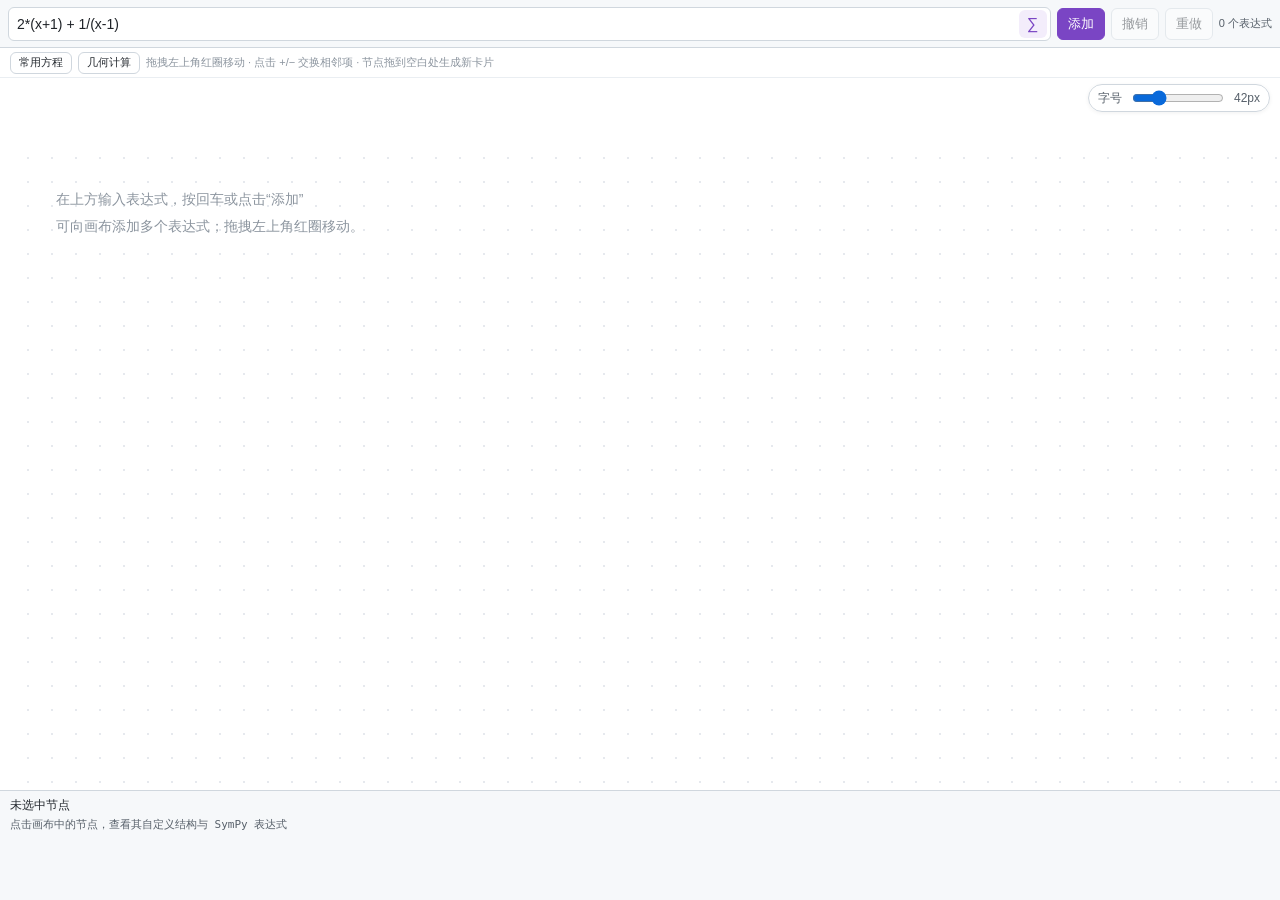
<file: app/src/main/assets/expr_canvas/index.html>
<!DOCTYPE html>
<html lang="zh-CN">
<head>
<meta charset="utf-8">
<meta name="viewport" content="width=device-width, initial-scale=1.0, maximum-scale=1.0, user-scalable=no">
<link rel="icon" href="../favicon.ico">
<script>window.MathJax = {
  tex: {displayMath: [['$$', '$$']]},
  svg: {fontCache: 'local'},
  startup: {typeset: false}
};</script>
<script src="../mathjax/es5/tex-svg.js"></script>
<style>
  html, body {margin: 0; padding: 0; height: 100%; background: #ffffff; overflow: hidden;}
  #canvas-wrap {
    position: absolute; inset: 0; overflow: auto; padding: 16px;
    box-sizing: border-box;
  }
  #canvas {
    position: relative; width: 2200px; height: 1400px;
    font-size: 42px;
    background-image: radial-gradient(#e6e9ee 1px, transparent 1px);
    background-size: 24px 24px;
  }
  #empty-hint {
    position: absolute; left: 40px; top: 40px; color: #8c959f;
    font: 14px/1.9 "Microsoft YaHei", sans-serif; pointer-events: none;
  }
  .math-item {
    position: absolute; box-sizing: border-box;
    padding: 16px 22px 34px; background: #ffffff;
    border: 1px solid #e5e7eb; border-radius: 12px;
    box-shadow: 0 1px 3px rgba(0, 0, 0, 0.05);
  }
  .math-item.dragging {
    box-shadow: 0 10px 28px rgba(0, 0, 0, 0.16);
    border-color: #afb8c1;
  }
  .math-item.collision {
    border-color: #cf222e; background: #fff5f5;
  }
  .drag-handle {
    position: absolute; left: -11px; top: -11px;
    width: 24px; height: 24px; border-radius: 50%;
    border: 1.5px solid #e53935; background: #ffffff; color: #e53935;
    display: flex; align-items: center; justify-content: center;
    font-size: 14px; line-height: 1; cursor: grab; user-select: none;
    z-index: 10; opacity: 0.7;
  }
  .drag-handle:hover {opacity: 1; background: #fff5f5;}
  .math-item.dragging .drag-handle {cursor: grabbing;}
  .card-note {
    position: absolute; right: 10px; top: 8px; z-index: 11;
    padding: 1px 7px; border-radius: 999px;
    background: rgba(246, 248, 250, 0.94); border: 1px solid #e5e7eb;
    color: #57606a; font: 11px/1.6 "Microsoft YaHei", sans-serif;
    pointer-events: none; white-space: nowrap;
  }
  .card-actions {
    position: absolute; right: 6px; bottom: 6px; z-index: 12;
    display: flex; gap: 4px;
  }
  .card-button {
    border: 1px solid #d0d7de; border-radius: 5px;
    background: #f6f8fa; color: #57606a;
    font: 11px/1.4 "Microsoft YaHei", sans-serif;
    padding: 2px 7px; cursor: pointer; user-select: none;
    white-space: nowrap;
  }
  .card-button:hover {background: #eaeef2; color: #24292f;}
  .card-button.delete:hover {background: #ffebe9; border-color: #cf222e; color: #cf222e;}
  .item-content {position: relative; color: #1f2328; display: inline-block;}
  .item-content.error {
    color: #cf222e; font: 14px/1.6 "Microsoft YaHei", sans-serif;
    white-space: pre-wrap; max-width: 520px;
  }
  .action-layer {
    position: absolute; inset: 0; z-index: 6; pointer-events: none;
  }
  .action-hit {position: absolute; pointer-events: auto; cursor: pointer;}
  svg {color: #1f2328;}
  g[id*="__l0-"] {color: #e53935;}
  g[id*="__l1-"] {color: #2e7d32;}
  g[id*="__l2-"] {color: #1565c0;}
  g[id*="__l3-"] {color: #6a1b9a;}
  g[id*="__l"] {cursor: pointer;}
  #toolbar {
    position: fixed; top: 10px; right: 14px; z-index: 15;
    display: flex; align-items: center; gap: 8px;
    padding: 4px 12px; border-radius: 999px;
    background: rgba(255, 255, 255, 0.94);
    border: 1px solid #d0d7de; box-shadow: 0 1px 4px rgba(0, 0, 0, 0.06);
    font: 12px "Microsoft YaHei", sans-serif; color: #57606a;
    user-select: none;
  }
  #size-slider {width: 120px; accent-color: #0969da;}
  #selection-box {
    position: fixed; display: none; pointer-events: none; z-index: 20;
    border: 1.5px dashed #0969da; border-radius: 6px;
    box-sizing: border-box;
  }
  #selection-tag {
    position: fixed; display: none; pointer-events: none; z-index: 21;
    padding: 2px 7px; border-radius: 4px; background: #ffffff;
    border: 1px solid currentColor;
    font: 12px/1.4 "Microsoft YaHei", sans-serif;
    white-space: nowrap;
  }
  #node-handle {
    position: fixed; display: none; width: 20px; height: 20px;
    border-radius: 50%; background: #ffffff; border: 1.5px solid #0969da;
    color: #0969da; align-items: center; justify-content: center;
    font-size: 12px; line-height: 1; cursor: grab; z-index: 25;
    user-select: none; box-shadow: 0 1px 3px rgba(0, 0, 0, 0.12);
  }
  #node-handle:hover {background: #f0f7ff;}
  #transform-button {
    position: fixed; display: none; width: 20px; height: 20px;
    border-radius: 50%; background: #ffffff; border: 1.5px solid #0969da;
    color: #0969da; align-items: center; justify-content: center;
    font-size: 11px; line-height: 1; cursor: pointer; z-index: 25;
    user-select: none; box-shadow: 0 1px 3px rgba(0, 0, 0, 0.12);
  }
  #transform-button:hover {background: #f0f7ff;}
  #action-badge {
    position: fixed; display: none; z-index: 30;
    padding: 3px 9px; border-radius: 999px;
    background: #24292f; color: #ffffff;
    font: 12px/1.4 "Microsoft YaHei", sans-serif;
    cursor: pointer; user-select: none; white-space: nowrap;
    box-shadow: 0 2px 6px rgba(0, 0, 0, 0.18);
  }
  #action-badge:hover {background: #0969da;}
</style>
<link rel="stylesheet" href="extra.css">
<link rel="stylesheet" href="../mathkeyboard.css">
<link rel="stylesheet" href="../mathlive/dist/mathlive-static.css">
<script src="../mathlive/dist/mathlive.min.js"></script>
</head>
<body>

<div id="appbar">
  <div class="kbd-field-row" id="expr-row">
    <input id="expr-input" type="text" autocomplete="off"
           placeholder="例如 2*(x+1) + 1/(x-1) 或 x^2=4"
           value="2*(x+1) + 1/(x-1)">
    <button id="kbd-btn" class="kbd-open" data-kbd="expr-input" title="数学键盘">∑</button>
  </div>
  <button id="add-btn" class="btn primary">添加</button>
  <button id="undo-btn" class="btn" disabled>撤销</button>
  <button id="redo-btn" class="btn" disabled>重做</button>
  <span id="count">0 个表达式</span>
</div>
<div id="helpbar">
  <button id="common-btn" class="btn tiny">常用方程</button>
  <button id="geometry-btn" class="btn tiny">几何计算</button>
  <span class="help-tip">拖拽左上角红圈移动 · 点击 +/− 交换相邻项 · 节点拖到空白处生成新卡片</span>
</div>
<div id="detailbar">
  <div id="sel-info">未选中节点</div>
  <pre id="detail">点击画布中的节点，查看其自定义结构与 SymPy 表达式</pre>
  <div id="status"></div>
</div>
<div id="dlg-mask" class="hidden">
  <div id="dlg">
    <div id="dlg-title">对话框</div>
    <div id="dlg-body"></div>
    <div id="dlg-foot">
      <button id="dlg-cancel" class="btn">取消</button>
      <button id="dlg-ok" class="btn primary">确定</button>
    </div>
  </div>
</div>

<div id="canvas-wrap">
  <div id="canvas">
    <div id="empty-hint">在上方输入表达式，按回车或点击“添加”<br>可向画布添加多个表达式；拖拽左上角红圈移动。</div>
  </div>
</div>
<div id="toolbar">
  <span>字号</span>
  <input id="size-slider" type="range" min="24" max="96" step="2" value="42">
  <span id="size-value">42px</span>
</div>
<div id="selection-box"></div>
<div id="selection-tag"></div>
<div id="node-handle" title="拖拽选中节点">⠿</div>
<div id="transform-button" title="变形选中节点">变</div>
<div id="action-badge"></div>
<script>
const canvas = document.getElementById('canvas');
const badge = document.getElementById('action-badge');
const SVG_NS = 'http://www.w3.org/2000/svg';

let nodeMeta = {};
let selectedId = null;
let hoverNode = null;
let hoverRect = null;
let actionTarget = null;
let dragState = null;
let nodeDrag = null;
let suppressClickUntil = 0;

/* 触摸拖拽：移动/结束事件统一挂到 document，并在拖拽期间用全屏代理层接管指针。
   handle 可能被隐藏或随 MathJax 重排被替换，若只把 pointermove/up 绑在 handle 上，
   Android WebView 一旦把滑动判定为画布滚动就会派发 pointercancel 使拖拽中断。 */
let dragOverlay = null;

function showDragOverlay() {
  if (!dragOverlay) {
    dragOverlay = document.createElement('div');
    dragOverlay.id = 'drag-overlay';
    document.body.appendChild(dragOverlay);
  }
  dragOverlay.style.display = 'block';
}

function hideDragOverlay() {
  if (dragOverlay) dragOverlay.style.display = 'none';
}

function capturePointer(pointerId) {
  try {
    document.body.setPointerCapture(pointerId);
    return document.body;
  } catch (err) { return null; }
}

function releasePointer(captureEl, pointerId) {
  if (!captureEl) return;
  try { captureEl.releasePointerCapture(pointerId); } catch (err) {}
}

function activeDragFor(event) {
  if (dragState && event.pointerId === dragState.pointerId) return 'card';
  if (nodeDrag && event.pointerId === nodeDrag.pointerId) return 'node';
  return null;
}

function onPointerMove(event) {
  const kind = activeDragFor(event);
  if (!kind) return;
  event.preventDefault();
  if (kind === 'card') moveDrag(event); else moveNodeDrag(event);
}

function onPointerEnd(event) {
  const kind = activeDragFor(event);
  if (!kind) return;
  if (kind === 'card') endDrag(event); else endNodeDrag(event);
}

document.addEventListener('pointermove', onPointerMove, {passive: false});
document.addEventListener('pointerup', onPointerEnd);
document.addEventListener('pointercancel', onPointerEnd);

function registerMeta(itemId, meta) {
  const prefix = itemId + '__';
  for (const key of Object.keys(nodeMeta)) {
    if (key.indexOf(prefix) === 0) delete nodeMeta[key];
  }
  if (meta) Object.assign(nodeMeta, meta);
}

function unregisterMeta(itemId) {
  const prefix = itemId + '__';
  for (const key of Object.keys(nodeMeta)) {
    if (key.indexOf(prefix) === 0) delete nodeMeta[key];
  }
}

function colorToRgba(color, alpha) {
  const m = color.match(/\d+/g);
  if (!m || m.length < 3) return 'rgba(9,105,218,' + alpha + ')';
  return 'rgba(' + m[0] + ',' + m[1] + ',' + m[2] + ',' + alpha + ')';
}

function hideSelection() {
  document.getElementById('selection-box').style.display = 'none';
  document.getElementById('selection-tag').style.display = 'none';
  document.getElementById('node-handle').style.display = 'none';
  document.getElementById('transform-button').style.display = 'none';
}

function clearSelection(notify) {
  selectedId = null;
  hideSelection();
  canvas.querySelectorAll('.math-item.selected').forEach(function (el) {
    el.classList.remove('selected');
  });
  if (notify && window.bridge && window.bridge.clear) {
    try { window.bridge.clear(); } catch (err) {}
  }
}

function installHitAreas(item) {
  const svg = item.querySelector('svg');
  if (!svg) return;
  const viewBox = svg.viewBox.baseVal;
  const svgRect = svg.getBoundingClientRect();
  const unitsPerPx = (viewBox && svgRect.width) ? viewBox.width / svgRect.width : 1;
  item.__unitsPerPx = unitsPerPx;
  const pad = 5 * unitsPerPx;
  const groups = Array.from(item.querySelectorAll('g[id]')).filter(function (group) {
    return group.id.indexOf('__l') >= 0;
  });
  const boxes = [];
  for (const group of groups) {
    let box = null;
    try { box = group.getBBox(); } catch (err) { box = null; }
    boxes.push([group, box]);
  }
  for (const [group, box] of boxes) {
    if (!box || !isFinite(box.width) || !isFinite(box.height)) continue;
    if (box.width <= 0 || box.height <= 0) continue;
    const area = {
      x: box.x - pad, y: box.y - pad,
      width: box.width + 2 * pad, height: box.height + 2 * pad
    };
    group.__hitBox = area;
    group.__padPx = 5;
    group.__unitsPerPx = unitsPerPx;
    const rect = document.createElementNS(SVG_NS, 'rect');
    rect.setAttribute('class', 'hit-area');
    rect.setAttribute('x', area.x);
    rect.setAttribute('y', area.y);
    rect.setAttribute('width', area.width);
    rect.setAttribute('height', area.height);
    rect.setAttribute('fill', 'transparent');
    rect.setAttribute('pointer-events', 'all');
    group.insertBefore(rect, group.firstChild);
  }
}

function setHover(group) {
  if (group === hoverNode) return;
  if (!group || !group.__hitBox) {
    if (hoverRect) hoverRect.remove();
    hoverNode = null;
    return;
  }
  if (!hoverRect) {
    hoverRect = document.createElementNS(SVG_NS, 'rect');
    hoverRect.setAttribute('fill', '#000000');
    hoverRect.setAttribute('fill-opacity', '0.08');
    hoverRect.setAttribute('pointer-events', 'none');
  }
  const area = group.__hitBox;
  hoverRect.setAttribute('x', area.x);
  hoverRect.setAttribute('y', area.y);
  hoverRect.setAttribute('width', area.width);
  hoverRect.setAttribute('height', area.height);
  hoverRect.setAttribute('rx', 4 * (group.__unitsPerPx || 1));
  const first = group.firstChild;
  const anchor = (first && first.classList && first.classList.contains('hit-area'))
    ? first.nextSibling : first;
  group.insertBefore(hoverRect, anchor);
  hoverNode = group;
}

function actionForMo(mo) {
  if (!mo) return null;
  const item = mo.closest('.math-item');
  if (!item) return null;
  const addGroup = mo.closest('g[id*="__l"]');
  const meta = addGroup ? nodeMeta[addGroup.id] : null;
  if (meta && meta.type === 'Add') {
    const use = mo.querySelector('use');
    const code = use ? use.getAttribute('data-c') : null;
    if (code === '2B' || code === '2212') {
      const operators = Array.from(addGroup.querySelectorAll('g[data-mml-node="mo"]')).filter(function (node) {
        if (node.closest('g[id*="__l"]') !== addGroup) return false;
        const glyph = node.querySelector('use');
        const value = glyph ? glyph.getAttribute('data-c') : null;
        return value === '2B' || value === '2212';
      });
      const index = operators.indexOf(mo);
      if (index >= 0) {
        return {kind: 'swap', id: addGroup.id, index: index, item: item.dataset.id};
      }
    }
  }
  const wrapper = mo.parentElement;
  if (wrapper) {
    const inner = wrapper.querySelector(':scope > g[id*="__l"]');
    const innerMeta = inner ? nodeMeta[inner.id] : null;
    if (innerMeta && innerMeta.type === 'Add' && innerMeta.expandable) {
      return {kind: 'expand', id: inner.id, index: -1, item: item.dataset.id};
    }
  }
  return null;
}

function installActionAreas(item) {
  const layer = item.querySelector('.action-layer');
  if (!layer) return;
  layer.textContent = '';
  const layerRect = layer.getBoundingClientRect();
  const pad = 8;
  const mos = Array.from(item.querySelectorAll('g[data-mml-node="mo"]'));
  const items = [];
  for (const mo of mos) {
    const action = actionForMo(mo);
    if (!action) continue;
    const rect = mo.getBoundingClientRect();
    if (!rect || rect.width <= 0 || rect.height <= 0) continue;
    items.push([action, rect]);
  }
  for (const [action, rect] of items) {
    const hit = document.createElement('div');
    hit.className = 'action-hit';
    hit.dataset.action = action.kind;
    hit.dataset.item = action.item;
    hit.dataset.node = action.id;
    hit.dataset.index = action.index;
    hit.style.left = (rect.left - layerRect.left - pad) + 'px';
    hit.style.top = (rect.top - layerRect.top - pad) + 'px';
    hit.style.width = (rect.width + 2 * pad) + 'px';
    hit.style.height = (rect.height + 2 * pad) + 'px';
    layer.appendChild(hit);
  }
}

function interactiveAt(target) {
  if (!target || !target.closest) return null;
  const hit = target.closest('.action-hit');
  if (hit) {
    return {
      kind: hit.dataset.action,
      id: hit.dataset.node,
      item: hit.dataset.item,
      index: Number(hit.dataset.index),
      rect: hit.getBoundingClientRect()
    };
  }
  const mo = target.closest('g[data-mml-node="mo"]');
  if (!mo || !mo.closest('.math-item')) return null;
  const action = actionForMo(mo);
  if (!action) return null;
  action.rect = mo.getBoundingClientRect();
  return action;
}

function showBadge(action) {
  actionTarget = action;
  badge.textContent = action.kind === 'swap' ? '⇄ 交换' : '⤢ 展开';
  badge.style.display = 'block';
  const rect = action.rect;
  const width = badge.offsetWidth;
  const height = badge.offsetHeight;
  let left = rect.left + rect.width / 2 - width / 2;
  left = Math.max(4, Math.min(left, window.innerWidth - width - 4));
  let top = rect.top - height - 6;
  if (top < 4) top = rect.bottom + 6;
  badge.style.left = left + 'px';
  badge.style.top = top + 'px';
}

function hideBadge() {
  actionTarget = null;
  badge.style.display = 'none';
}

function performAction(action) {
  if (window.bridge) {
    try {
      if (action.kind === 'swap' && window.bridge.swap) {
        window.bridge.swap(action.item, action.id, action.index);
      } else if (action.kind === 'expand' && window.bridge.expand) {
        window.bridge.expand(action.item, action.id);
      }
    } catch (err) {}
  }
  hideBadge();
}

function selectNode(group) {
  const id = group.id;
  const item = group.closest('.math-item');
  const meta = nodeMeta[id] || {};
  const padPx = group.__padPx || 0;
  const raw = group.getBoundingClientRect();
  const rect = {
    left: raw.left + padPx, top: raw.top + padPx,
    width: raw.width - 2 * padPx, height: raw.height - 2 * padPx
  };
  rect.right = rect.left + rect.width;
  rect.bottom = rect.top + rect.height;
  const color = getComputedStyle(group).color || '#0969da';
  const box = document.getElementById('selection-box');
  const tag = document.getElementById('selection-tag');
  box.style.display = 'block';
  box.style.left = (rect.left - 5) + 'px';
  box.style.top = (rect.top - 5) + 'px';
  box.style.width = (rect.width + 10) + 'px';
  box.style.height = (rect.height + 10) + 'px';
  box.style.borderColor = color;
  box.style.background = colorToRgba(color, 0.08);
  tag.style.display = 'block';
  tag.style.color = color;
  tag.textContent = (meta.type || '节点') + ' · 第 ' + (meta.depth === undefined ? '?' : meta.depth) + ' 层';
  const above = rect.top - 28;
  tag.style.left = Math.max(4, rect.left) + 'px';
  tag.style.top = (above > 4 ? above : rect.bottom + 8) + 'px';
  const nodeHandle = document.getElementById('node-handle');
  nodeHandle.style.display = 'flex';
  nodeHandle.style.left = (rect.left - 10) + 'px';
  nodeHandle.style.top = (rect.top - 10) + 'px';
  nodeHandle.style.borderColor = color;
  nodeHandle.style.color = color;
  const transformButton = document.getElementById('transform-button');
  transformButton.style.display = 'flex';
  transformButton.style.left = (rect.right - 10) + 'px';
  transformButton.style.top = (rect.bottom - 10) + 'px';
  transformButton.style.borderColor = color;
  transformButton.style.color = color;
  selectedId = id;
  if (window.bridge && window.bridge.select) {
    try { window.bridge.select(item ? item.dataset.id : '', id); } catch (err) {}
  }
}

function selectById(id) {
  const group = document.getElementById(id);
  if (group) selectNode(group);
}

function buildGhost(group, svg, svgRect) {
  const wrapper = document.createElement('div');
  wrapper.style.position = 'fixed';
  wrapper.style.left = svgRect.left + 'px';
  wrapper.style.top = svgRect.top + 'px';
  wrapper.style.width = svgRect.width + 'px';
  wrapper.style.height = svgRect.height + 'px';
  wrapper.style.pointerEvents = 'none';
  wrapper.style.zIndex = '40';
  wrapper.style.opacity = '0.8';
  const cloneSvg = document.createElementNS(SVG_NS, 'svg');
  cloneSvg.setAttribute('viewBox', '0 0 ' + svgRect.width + ' ' + svgRect.height);
  cloneSvg.setAttribute('width', svgRect.width);
  cloneSvg.setAttribute('height', svgRect.height);
  cloneSvg.setAttribute('fill', 'currentColor');
  cloneSvg.style.overflow = 'visible';
  const holder = document.createElementNS(SVG_NS, 'g');
  const parent = group.parentElement;
  const ctm = parent ? parent.getCTM() : null;
  if (ctm) {
    holder.setAttribute('transform', 'matrix(' + [ctm.a, ctm.b, ctm.c, ctm.d, ctm.e, ctm.f].join(',') + ')');
  }
  const clone = group.cloneNode(true);
  const sourceGroups = [group].concat(Array.from(group.querySelectorAll('g[id]')));
  const cloneGroups = [clone].concat(Array.from(clone.querySelectorAll('g[id]')));
  for (let i = 0; i < sourceGroups.length; i += 1) {
    const source = sourceGroups[i];
    const target = cloneGroups[i];
    if (!target) continue;
    try { target.style.color = getComputedStyle(source).color; } catch (err) {}
    if (target.id) target.removeAttribute('id');
  }
  clone.querySelectorAll('.hit-area').forEach(function (rect) { rect.remove(); });
  holder.appendChild(clone);
  cloneSvg.appendChild(holder);
  wrapper.appendChild(cloneSvg);
  return wrapper;
}

function startNodeDrag(event) {
  if (event.button !== 0 || !selectedId || dragState || nodeDrag) return;
  const group = document.getElementById(selectedId);
  if (!group) return;
  const item = group.closest('.math-item');
  const svg = group.closest('svg');
  if (!item || !svg) return;
  event.preventDefault();
  event.stopPropagation();
  setHover(null);
  hideBadge();
  const svgRect = svg.getBoundingClientRect();
  const nodeRect = group.getBoundingClientRect();
  const ghost = buildGhost(group, svg, svgRect);
  document.body.appendChild(ghost);
  const nodeCaptureEl = capturePointer(event.pointerId);
  nodeDrag = {
    pointerId: event.pointerId,
    startX: event.clientX,
    startY: event.clientY,
    dx: 0,
    dy: 0,
    moved: false,
    groupRect: nodeRect,
    ghost: ghost,
    ghostBaseLeft: svgRect.left,
    ghostBaseTop: svgRect.top,
    itemId: item.dataset.id,
    nodeId: selectedId,
    captureEl: nodeCaptureEl
  };
  showDragOverlay();
}

function moveNodeDrag(event) {
  if (!nodeDrag) return;
  const dx = event.clientX - nodeDrag.startX;
  const dy = event.clientY - nodeDrag.startY;
  nodeDrag.dx = dx;
  nodeDrag.dy = dy;
  if (Math.abs(dx) + Math.abs(dy) > 3) nodeDrag.moved = true;
  nodeDrag.ghost.style.left = (nodeDrag.ghostBaseLeft + dx) + 'px';
  nodeDrag.ghost.style.top = (nodeDrag.ghostBaseTop + dy) + 'px';
}

function endNodeDrag(event) {
  if (!nodeDrag) return;
  const state = nodeDrag;
  nodeDrag = null;
  state.ghost.remove();
  hideDragOverlay();
  releasePointer(state.captureEl, state.pointerId);
  if (!state.moved) return;
  suppressClickUntil = Date.now() + 300;
  const rect = {
    left: state.groupRect.left + state.dx,
    top: state.groupRect.top + state.dy,
    right: state.groupRect.right + state.dx,
    bottom: state.groupRect.bottom + state.dy
  };
  let target = null;
  let bestArea = 0;
  for (const item of canvas.querySelectorAll('.math-item')) {
    const r = item.getBoundingClientRect();
    const width = Math.min(rect.right, r.right) - Math.max(rect.left, r.left);
    const height = Math.min(rect.bottom, r.bottom) - Math.max(rect.top, r.top);
    if (width > 0 && height > 0) {
      const area = width * height;
      if (area > bestArea) {
        bestArea = area;
        target = item;
      }
    }
  }
  if (target && window.bridge && window.bridge.dropNode) {
    try { window.bridge.dropNode(state.itemId, state.nodeId, target.dataset.id); } catch (err) {}
  } else if (!target && window.bridge && window.bridge.dropNodeOnCanvas) {
    const canvasRect = canvas.getBoundingClientRect();
    const x = Math.max(24, rect.left - canvasRect.left);
    const y = Math.max(24, rect.top - canvasRect.top);
    try {
      window.bridge.dropNodeOnCanvas(state.itemId, state.nodeId, x, y);
    } catch (err) {}
  }
}

function updateEmptyHint() {
  const hint = document.getElementById('empty-hint');
  if (!hint) return;
  hint.style.display = canvas.querySelector('.math-item') ? 'none' : 'block';
}

function overlapArea(a, b, gap) {
  const width = Math.min(a.right + gap, b.right) - Math.max(a.left - gap, b.left);
  const height = Math.min(a.bottom + gap, b.bottom) - Math.max(a.top - gap, b.top);
  return (width > 0 && height > 0) ? width * height : 0;
}

function overlappingItems(rect, item, gap) {
  const result = [];
  for (const other of canvas.querySelectorAll('.math-item')) {
    if (other === item) continue;
    const area = overlapArea(rect, other.getBoundingClientRect(), gap);
    if (area > 0) result.push({item: other, area: area});
  }
  result.sort(function (a, b) { return b.area - a.area; });
  return result;
}

function itemsOverlap(rect, item, gap) {
  return overlappingItems(rect, item, gap).length > 0;
}

function findFreeSpot(item) {
  const width = item.offsetWidth;
  const height = item.offsetHeight;
  const maxX = Math.max(24, canvas.clientWidth - width - 24);
  const maxY = Math.max(24, canvas.clientHeight - height - 24);
  for (let y = 24; y <= maxY; y += 40) {
    for (let x = 24; x <= maxX; x += 40) {
      item.style.left = x + 'px';
      item.style.top = y + 'px';
      if (!itemsOverlap(item.getBoundingClientRect(), item, 12)) return {x: x, y: y};
    }
  }
  return {x: 24, y: 24};
}

function createItemElement(data) {
  const item = document.createElement('div');
  item.className = 'math-item';
  if (data.collapsed) item.classList.add('collapsed');
  item.dataset.id = data.id;
  item.dataset.kind = data.kind || 'expression';

  const handle = document.createElement('div');
  handle.className = 'drag-handle';
  handle.textContent = '⠿';
  handle.title = '拖拽移动（第 0 层）';
  handle.addEventListener('pointerdown', startDrag);
  handle.addEventListener('click', function (event) { event.stopPropagation(); });

  const title = document.createElement('div');
  title.className = 'card-title';
  title.textContent = data.title || '双击加标题';
  title.classList.toggle('empty', !data.title);
  title.title = '双击编辑标题';
  title.addEventListener('dblclick', function (event) {
    event.preventDefault();
    event.stopPropagation();
    const old = data.title || '';
    const input = document.createElement('input');
    input.type = 'text';
    input.className = 'card-title-input';
    input.value = old;
    title.textContent = '';
    title.appendChild(input);
    input.focus();
    let done = false;
    const finish = function (save) {
      if (done) return;
      done = true;
      const value = save ? input.value.trim() : old;
      data.title = value;
      title.textContent = value || '双击加标题';
      title.classList.toggle('empty', !value);
      if (save && window.bridge && window.bridge.setTitle) {
        try { window.bridge.setTitle(item.dataset.id, value); } catch (err) {}
      }
    };
    input.addEventListener('keydown', function (e) {
      if (e.key === 'Enter') { e.preventDefault(); finish(true); }
      if (e.key === 'Escape') { e.preventDefault(); finish(false); }
    });
    input.addEventListener('blur', function () { finish(true); });
    input.addEventListener('click', function (e) { e.stopPropagation(); });
    input.addEventListener('dblclick', function (e) { e.stopPropagation(); });
  });

  const content = document.createElement('div');
  content.className = 'item-content';
  content.textContent = '$$' + data.latex + '$$';

  const layer = document.createElement('div');
  layer.className = 'action-layer';

  const actions = document.createElement('div');
  actions.className = 'card-actions';
  const copyButton = document.createElement('button');
  copyButton.type = 'button';
  copyButton.className = 'card-button';
  copyButton.textContent = '复制';
  copyButton.title = '复制这张卡片';
  copyButton.addEventListener('click', function (event) {
    event.preventDefault();
    event.stopPropagation();
    if (window.bridge && window.bridge.copyItem) {
      try { window.bridge.copyItem(item.dataset.id); } catch (err) {}
    }
  });
  const deleteButton = document.createElement('button');
  deleteButton.type = 'button';
  deleteButton.className = 'card-button delete';
  deleteButton.textContent = '删除';
  deleteButton.title = '删除这张卡片';
  deleteButton.addEventListener('click', function (event) {
    event.preventDefault();
    event.stopPropagation();
    if (window.bridge && window.bridge.deleteItem) {
      try { window.bridge.deleteItem(item.dataset.id); } catch (err) {}
    }
  });
  const infoButton = document.createElement('button');
  infoButton.type = 'button';
  infoButton.className = 'card-button';
  infoButton.textContent = '信息';
  infoButton.title = '查看卡片属性与取值范围';
  infoButton.addEventListener('click', function (event) {
    event.preventDefault();
    event.stopPropagation();
    if (window.bridge && window.bridge.selectCard) {
      try { window.bridge.selectCard(item.dataset.id); } catch (err) {}
    }
  });
  const collapseButton = document.createElement('button');
  collapseButton.type = 'button';
  collapseButton.className = 'card-button collapse';
  collapseButton.textContent = data.collapsed ? '展开' : '折叠';
  collapseButton.title = '折叠 / 展开卡片';
  collapseButton.addEventListener('click', function (event) {
    event.preventDefault();
    event.stopPropagation();
    const collapsed = !item.classList.contains('collapsed');
    item.classList.toggle('collapsed', collapsed);
    collapseButton.textContent = collapsed ? '展开' : '折叠';
    if (window.bridge && window.bridge.setCollapsed) {
      try { window.bridge.setCollapsed(item.dataset.id, collapsed); } catch (err) {}
    }
    setTimeout(function () { refreshHitAreas(); }, 30);
  });
  actions.append(copyButton, deleteButton, infoButton, collapseButton);

  item.append(handle, title, content, layer);
  if (data.note) {
    const note = document.createElement('div');
    note.className = 'card-note';
    note.textContent = data.note;
    item.appendChild(note);
  }
  item.appendChild(actions);
  item.dataset.source = data.latex || '';
  return item;
}

function typesetItem(item) {
  const content = item.querySelector('.item-content');
  return MathJax.startup.promise.then(function () {
    return MathJax.typesetPromise([content]);
  });
}

async function addItem(data) {
  const item = createItemElement(data);
  const pinned = typeof data.x === 'number' && typeof data.y === 'number';
  const startX = pinned ? data.x : 24;
  const startY = pinned ? data.y : 24;
  item.style.left = startX + 'px';
  item.style.top = startY + 'px';
  canvas.appendChild(item);
  registerMeta(data.id, data.meta);
  try {
    await typesetItem(item);
    installHitAreas(item);
    installActionAreas(item);
  } catch (err) {
    const content = item.querySelector('.item-content');
    content.classList.add('error');
    content.textContent = String(err);
  }
  const pos = pinned ? {x: startX, y: startY} : findFreeSpot(item);
  updateEmptyHint();
  try { item.scrollIntoView({block: 'nearest', inline: 'nearest'}); } catch (err) {}
  if (window.bridge && window.bridge.placeItem) {
    try { window.bridge.placeItem(data.id, pos.x, pos.y); } catch (err) {}
  }
}

async function updateItem(itemId, source, meta, selectId, kind, note) {
  const item = Array.from(canvas.querySelectorAll('.math-item')).find(function (el) {
    return el.dataset.id === itemId;
  });
  if (!item) return;
  clearSelection(false);
  setHover(null);
  hideBadge();
  registerMeta(itemId, meta);
  item.dataset.kind = kind || 'expression';
  let noteElement = item.querySelector('.card-note');
  if (note) {
    if (!noteElement) {
      noteElement = document.createElement('div');
      noteElement.className = 'card-note';
      const actions = item.querySelector('.card-actions');
      if (actions) item.insertBefore(noteElement, actions);
      else item.appendChild(noteElement);
    }
    noteElement.textContent = note;
  } else if (noteElement) {
    noteElement.remove();
  }
  item.dataset.source = source;
  const content = item.querySelector('.item-content');
  content.classList.remove('error');
  content.textContent = '$$' + source + '$$';
  try {
    await typesetItem(item);
    item.querySelectorAll('.hit-area').forEach(function (rect) { rect.remove(); });
    installHitAreas(item);
    installActionAreas(item);
    if (selectId) selectById(selectId);
  } catch (err) {
    content.classList.add('error');
    content.textContent = String(err);
  }
}

async function setCanvas(items) {
  clearCanvas();
  for (const data of items) {
    const item = createItemElement(data);
    item.style.left = (data.x || 0) + 'px';
    item.style.top = (data.y || 0) + 'px';
    canvas.appendChild(item);
    registerMeta(data.id, data.meta);
    try {
      await typesetItem(item);
      installHitAreas(item);
      installActionAreas(item);
    } catch (err) {
      const content = item.querySelector('.item-content');
      content.classList.add('error');
      content.textContent = String(err);
    }
  }
  updateEmptyHint();
}

function clearCanvas() {
  clearSelection(false);
  setHover(null);
  hideBadge();
  canvas.querySelectorAll('.math-item').forEach(function (item) { item.remove(); });
  nodeMeta = {};
  updateEmptyHint();
}

function removeItem(itemId) {
  const item = Array.from(canvas.querySelectorAll('.math-item')).find(function (el) {
    return el.dataset.id === itemId;
  });
  if (!item) return;
  if (selectedId && selectedId.indexOf(itemId + '__') === 0) clearSelection(false);
  unregisterMeta(itemId);
  item.remove();
  updateEmptyHint();
}

function startDrag(event) {
  if (event.button !== 0 || dragState || nodeDrag) return;
  const item = event.currentTarget.closest('.math-item');
  if (!item) return;
  event.preventDefault();
  event.stopPropagation();
  const cardCaptureEl = capturePointer(event.pointerId);
  dragState = {
    item: item,
    pointerId: event.pointerId,
    startX: event.clientX,
    startY: event.clientY,
    originLeft: parseFloat(item.style.left) || 0,
    originTop: parseFloat(item.style.top) || 0,
    moved: false,
    captureEl: cardCaptureEl
  };
  item.classList.add('dragging');
  item.style.zIndex = 9;
  showDragOverlay();
  clearSelection(false);
  setHover(null);
  hideBadge();
}

function moveDrag(event) {
  if (!dragState) return;
  const dx = event.clientX - dragState.startX;
  const dy = event.clientY - dragState.startY;
  if (Math.abs(dx) + Math.abs(dy) > 3) dragState.moved = true;
  const item = dragState.item;
  let left = dragState.originLeft + dx;
  let top = dragState.originTop + dy;
  left = Math.max(0, Math.min(left, canvas.clientWidth - item.offsetWidth));
  top = Math.max(0, Math.min(top, canvas.clientHeight - item.offsetHeight));
  item.style.left = left + 'px';
  item.style.top = top + 'px';
}

function endDrag(event) {
  if (!dragState) return;
  const state = dragState;
  dragState = null;
  const item = state.item;
  item.classList.remove('dragging');
  item.style.zIndex = '';
  hideDragOverlay();
  releasePointer(state.captureEl, state.pointerId);
  if (!state.moved) return;
  suppressClickUntil = Date.now() + 300;
  const rect = item.getBoundingClientRect();
  const overlaps = overlappingItems(rect, item, 8);
  if (overlaps.length > 0) {
    item.style.left = state.originLeft + 'px';
    item.style.top = state.originTop + 'px';
    item.classList.add('collision');
    setTimeout(function () { item.classList.remove('collision'); }, 450);
    const equationPair = overlaps.find(function (entry) {
      return item.dataset.kind === 'equation' && entry.item.dataset.kind === 'equation';
    });
    if (equationPair && window.bridge && window.bridge.openSystem) {
      try {
        window.bridge.openSystem(item.dataset.id, equationPair.item.dataset.id);
      } catch (err) {}
      return;
    }
    const expressionPair = overlaps.find(function (entry) {
      return item.dataset.kind === 'expression' && entry.item.dataset.kind === 'expression';
    });
    if (expressionPair && window.bridge && window.bridge.openExpressionPair) {
      try {
        window.bridge.openExpressionPair(item.dataset.id, expressionPair.item.dataset.id);
      } catch (err) {}
    }
    return;
  }
  if (window.bridge && window.bridge.moveItem) {
    try {
      window.bridge.moveItem(
        item.dataset.id,
        parseFloat(item.style.left) || 0,
        parseFloat(item.style.top) || 0
      );
    } catch (err) {}
  }
}

document.addEventListener('click', function (event) {
  if (window.MathKeyboard && MathKeyboard.isOpen && MathKeyboard.isOpen()) return;
  if (Date.now() < suppressClickUntil) return;
  if (!document.getElementById('dlg-mask').classList.contains('hidden')) return;
  if (badge.contains(event.target)) return;
  if (event.target.closest && event.target.closest('#toolbar')) return;
  const action = interactiveAt(event.target);
  if (action) {
    performAction(action);
    return;
  }
  const target = event.target;
  const group = target && target.closest ? target.closest('g[id*="__l"]') : null;
  if (group) {
    selectNode(group);
  } else {
    clearSelection(true);
  }
});
document.addEventListener('mousemove', function (event) {
  if (window.MathKeyboard && MathKeyboard.isOpen && MathKeyboard.isOpen()) return;
  if (dragState || nodeDrag) return;
  if (!document.getElementById('dlg-mask').classList.contains('hidden')) return;
  if (badge.contains(event.target)) return;
  const action = interactiveAt(event.target);
  if (action) {
    const group = document.getElementById(action.id);
    if (group) setHover(group);
    showBadge(action);
    return;
  }
  hideBadge();
  const target = event.target;
  const group = target && target.closest ? target.closest('g[id*="__l"]') : null;
  setHover(group);
});
document.addEventListener('mouseout', function (event) {
  if (!event.relatedTarget) {
    setHover(null);
    hideBadge();
  }
});
window.addEventListener('scroll', function () {
  if (window.MathKeyboard && MathKeyboard.isOpen && MathKeyboard.isOpen()) return;
  if (dragState || nodeDrag) return;
  hideSelection();
  hideBadge();
}, true);
window.addEventListener('resize', function () {
  if (window.MathKeyboard && MathKeyboard.isOpen && MathKeyboard.isOpen()) return;
  if (selectedId) selectById(selectedId);
});
badge.addEventListener('click', function (event) {
  event.stopPropagation();
  if (actionTarget) performAction(actionTarget);
});
const transformButton = document.getElementById('transform-button');
transformButton.addEventListener('click', function (event) {
  event.stopPropagation();
  if (!selectedId) return;
  const group = document.getElementById(selectedId);
  const item = group ? group.closest('.math-item') : null;
  if (item && window.bridge && window.bridge.transform) {
    try { window.bridge.transform(item.dataset.id, selectedId); } catch (err) {}
  }
});
const nodeHandle = document.getElementById('node-handle');
nodeHandle.addEventListener('pointerdown', startNodeDrag);
nodeHandle.addEventListener('click', function (event) { event.stopPropagation(); });

function sendCanvas(obj) {
  if (window.AndroidBridge && window.AndroidBridge.canvas) {
    window.AndroidBridge.canvas(JSON.stringify(obj));
  }
}

function setupBridge() {
  var make = function (action) {
    return function () {
      var args = Array.prototype.slice.call(arguments);
      sendCanvas({action: action, args: args});
    };
  };
  var makeField = function (action, field) {
    return function () {
      var args = Array.prototype.slice.call(arguments);
      var value = args.pop();
      var payload = {action: action, args: args};
      payload[field] = value;
      sendCanvas(payload);
    };
  };
  window.bridge = {
    clear: make('clear'), select: make('select'), swap: make('swap'),
    expand: make('expand'), moveItem: make('moveItem'), placeItem: make('placeItem'),
    dropNode: make('dropNode'), transform: make('transform'),
    copyItem: make('copyItem'), deleteItem: make('deleteItem'),
    openSystem: make('openSystem'),
    openExpressionPair: make('openExpressionPair'),
    dropNodeOnCanvas: make('dropNodeOnCanvas'),
    setCollapsed: makeField('setCollapsed', 'collapsed'),
    setTitle: makeField('setTitle', 'title'),
    selectCard: make('selectCard'),
    commonEquationSpec: make('commonEquationSpec'),
    geometrySpec: make('geometrySpec'),
    undo: make('undo'), redo: make('redo')
  };
}

function refreshHitAreas() {
  hideBadge();
  setHover(null);
  canvas.querySelectorAll('.math-item').forEach(function (item) {
    item.querySelectorAll('.hit-area').forEach(function (rect) { rect.remove(); });
    installHitAreas(item);
    installActionAreas(item);
  });
  if (selectedId) selectById(selectedId);
}

const sizeSlider = document.getElementById('size-slider');
const sizeValue = document.getElementById('size-value');
sizeSlider.addEventListener('input', function () {
  const px = Number(sizeSlider.value);
  sizeValue.textContent = px + 'px';
  canvas.style.fontSize = px + 'px';
  refreshHitAreas();
});

setupBridge();
updateEmptyHint();
</script>
<script src="../mathkeyboard.js"></script>
<script src="extra.js"></script>
</body>
</html>
</file>
<file: app/src/main/assets/mathlive/dist/mathlive-static.css>
/* 0.110.0 */@font-face{font-display:"swap";font-family:KaTeX_AMS;font-style:normal;font-weight:400;src:url(fonts/KaTeX_AMS-Regular.woff2) format("woff2")}@font-face{font-display:"swap";font-family:KaTeX_Caligraphic;font-style:normal;font-weight:700;src:url(fonts/KaTeX_Caligraphic-Bold.woff2) format("woff2")}@font-face{font-display:"swap";font-family:KaTeX_Caligraphic;font-style:normal;font-weight:400;src:url(fonts/KaTeX_Caligraphic-Regular.woff2) format("woff2")}@font-face{font-display:"swap";font-family:KaTeX_Fraktur;font-style:normal;font-weight:700;src:url(fonts/KaTeX_Fraktur-Bold.woff2) format("woff2")}@font-face{font-display:"swap";font-family:KaTeX_Fraktur;font-style:normal;font-weight:400;src:url(fonts/KaTeX_Fraktur-Regular.woff2) format("woff2")}@font-face{font-display:"swap";font-family:KaTeX_Main;font-style:italic;font-weight:700;src:url(fonts/KaTeX_Main-BoldItalic.woff2) format("woff2")}@font-face{font-display:"swap";font-family:KaTeX_Main;font-style:normal;font-weight:700;src:url(fonts/KaTeX_Main-Bold.woff2) format("woff2")}@font-face{font-display:"swap";font-family:KaTeX_Main;font-style:italic;font-weight:400;src:url(fonts/KaTeX_Main-Italic.woff2) format("woff2")}@font-face{font-display:"swap";font-family:KaTeX_Main;font-style:normal;font-weight:400;src:url(fonts/KaTeX_Main-Regular.woff2) format("woff2")}@font-face{font-display:"swap";font-family:KaTeX_Math;font-style:italic;font-weight:700;src:url(fonts/KaTeX_Math-BoldItalic.woff2) format("woff2")}@font-face{font-display:"swap";font-family:KaTeX_Math;font-style:italic;font-weight:400;src:url(fonts/KaTeX_Math-Italic.woff2) format("woff2")}@font-face{font-display:"swap";font-family:"KaTeX_SansSerif";font-style:normal;font-weight:700;src:url(fonts/KaTeX_SansSerif-Bold.woff2) format("woff2")}@font-face{font-display:"swap";font-family:"KaTeX_SansSerif";font-style:italic;font-weight:400;src:url(fonts/KaTeX_SansSerif-Italic.woff2) format("woff2")}@font-face{font-display:"swap";font-family:"KaTeX_SansSerif";font-style:normal;font-weight:400;src:url(fonts/KaTeX_SansSerif-Regular.woff2) format("woff2")}@font-face{font-display:"swap";font-family:KaTeX_Script;font-style:normal;font-weight:400;src:url(fonts/KaTeX_Script-Regular.woff2) format("woff2")}@font-face{font-display:"swap";font-family:KaTeX_Size1;font-style:normal;font-weight:400;src:url(fonts/KaTeX_Size1-Regular.woff2) format("woff2")}@font-face{font-display:"swap";font-family:KaTeX_Size2;font-style:normal;font-weight:400;src:url(fonts/KaTeX_Size2-Regular.woff2) format("woff2")}@font-face{font-display:"swap";font-family:KaTeX_Size3;font-style:normal;font-weight:400;src:url(fonts/KaTeX_Size3-Regular.woff2) format("woff2")}@font-face{font-display:"swap";font-family:KaTeX_Size4;font-style:normal;font-weight:400;src:url(fonts/KaTeX_Size4-Regular.woff2) format("woff2")}@font-face{font-display:"swap";font-family:KaTeX_Typewriter;font-style:normal;font-weight:400;src:url(fonts/KaTeX_Typewriter-Regular.woff2) format("woff2")}:root{--ML__static-fonts:true}.ML__container{min-height:auto!important;--_hue:var(--hue,212);--_placeholder-color:var(--placeholder-color,hsl(var(--_hue),40%,49%));--_placeholder-opacity:var(--placeholder-opacity,0.4);--_text-font-family:var(--text-font-family,system-ui,-apple-system,BlinkMacSystemFont,"Segoe UI","Roboto","Oxygen","Ubuntu","Cantarell","Fira Sans","Droid Sans","Helvetica Neue",sans-serif)}.ML__sr-only{height:1px;margin:-1px;overflow:hidden;padding:0;position:absolute;width:1px;clip:rect(0,0,0,0);border:0;clip-path:inset(50%);white-space:nowrap}.ML__base,.ML__is-inline{display:inline-block}.ML__base{border:0;box-sizing:content-box;cursor:text;font-family:inherit;font-style:inherit;font-weight:inherit;margin:0;outline:0;padding:0;position:relative;text-decoration:none;vertical-align:baseline;visibility:inherit;width:min-content}.ML__strut,.ML__strut--bottom{display:inline-block;min-height:0.5em}.ML__small-delim{font-family:KaTeX_Main}.ML__text{font-family:var(--_text-font-family);white-space:pre}.ML__cmr{font-family:KaTeX_Main;font-style:normal}.ML__mathit{font-family:KaTeX_Math;font-style:italic}.ML__mathbf{font-family:KaTeX_Main;font-weight:700}.ML__mathbfit,.lcGreek.ML__mathbf{font-family:KaTeX_Math}.ML__mathbfit{font-style:italic;font-weight:700}.ML__ams,.ML__bb{font-family:KaTeX_AMS}.ML__cal{font-family:KaTeX_Caligraphic}.ML__frak{font-family:KaTeX_Fraktur}.ML__tt{font-family:KaTeX_Typewriter}.ML__script{font-family:KaTeX_Script}.ML__sans{font-family:KaTeX_SansSerif}.ML__series_el,.ML__series_ul{font-weight:100}.ML__series_l{font-weight:200}.ML__series_sl{font-weight:300}.ML__series_sb{font-weight:500}.ML__bold{font-weight:700}.ML__series_eb{font-weight:800}.ML__series_ub{font-weight:900}.ML__series_uc{font-stretch:ultra-condensed}.ML__series_ec{font-stretch:extra-condensed}.ML__series_c{font-stretch:condensed}.ML__series_sc{font-stretch:semi-condensed}.ML__series_sx{font-stretch:semi-expanded}.ML__series_x{font-stretch:expanded}.ML__series_ex{font-stretch:extra-expanded}.ML__series_ux{font-stretch:ultra-expanded}.ML__it{font-style:italic}.ML__shape_ol{-webkit-text-stroke:1px #000;text-stroke:1px #000;color:transparent}.ML__shape_sc{font-variant:small-caps}.ML__shape_sl{font-style:oblique}.ML__emph{color:#bc2612}.ML__emph .ML__emph{color:#0c7f99}.ML__highlight{background:#edd1b0;color:#007cb2}.ML__center{text-align:center}.ML__left{text-align:left}.ML__right{text-align:right}.ML__label_padding{padding:0 0.5em}.ML__frac-line{min-height:1px;width:100%}.ML__frac-line:after{background:currentColor;box-sizing:content-box;content:"";display:block;forced-color-adjust:preserve-parent-color;margin-top:max(-1px,-0.04em);min-height:max(1px,0.04em);print-color-adjust:exact;transform:translate(0)}@media (forced-colors:active){.ML__frac-line{min-height:0px}}.ML__sqrt,.ML__sqrt-sign{display:inline-block}.ML__sqrt-sign{position:relative}.ML__sqrt-line{display:inline-block;height:max(1px,0.04em);width:100%}.ML__sqrt-line:before{background:currentColor;content:"";display:block;forced-color-adjust:preserve-parent-color;margin-top:min(-1px,-0.04em);min-height:max(1px,0.04em);print-color-adjust:exact;transform:translate(0)}@media (forced-colors:active){.ML__sqrt-line:after{background:#fff!important}}.ML__sqrt-line:after{border-bottom-width:1px;content:" ";display:block;margin-top:-0.1em}.ML__sqrt-index{margin-left:0.27777778em;margin-right:-0.55555556em}.ML__delim-size1{font-family:KaTeX_Size1}.ML__delim-size2{font-family:KaTeX_Size2}.ML__delim-size3{font-family:KaTeX_Size3}.ML__delim-size4{font-family:KaTeX_Size4}.ML__delim-mult .delim-size1>span{font-family:KaTeX_Size1}.ML__delim-mult .delim-size4>span{font-family:KaTeX_Size4}.ML__accent-body{font-family:KaTeX_Main}.ML__accent-combining-char{left:0.24em;position:relative}.ML__latex{direction:ltr;display:inline-block;font-family:inherit;font-size-adjust:none;font-stretch:normal;font-style:normal;font-variant-caps:normal;letter-spacing:normal;line-height:1.2;text-align:left;text-indent:0;text-rendering:auto;word-wrap:normal;forced-color-adjust:preserve-parent-color;text-shadow:none;-webkit-user-select:none;user-select:none;white-space:nowrap;width:min-content;word-spacing:normal}.ML__latex .style-wrap{position:relative}.ML__latex .ML__left-right,.ML__latex .ML__mfrac{display:inline-block}.ML__latex .ML__vlist-t{border-collapse:collapse;display:inline-table;table-layout:fixed}.ML__latex .ML__vlist-r{display:table-row}.ML__latex .ML__vlist{display:table-cell;position:relative;vertical-align:bottom}.ML__latex .ML__vlist>span{display:block;height:0;position:relative}.ML__latex .ML__vlist>span>span{display:inline-block}.ML__latex .ML__vlist>span>.ML__pstrut{overflow:hidden;width:0}.ML__latex .ML__vlist-t2{margin-right:-2px}.ML__latex .ML__vlist-s{display:table-cell;font-size:1px;min-width:2px;vertical-align:bottom;width:2px}.ML__latex .ML__msubsup{text-align:left}.ML__latex .ML__negativethinspace{display:inline-block;height:0.71em;margin-left:-0.16667em}.ML__latex .ML__thinspace{display:inline-block;height:0.71em;width:0.16667em}.ML__latex .ML__mediumspace{display:inline-block;height:0.71em;width:0.22222em}.ML__latex .ML__thickspace{display:inline-block;height:0.71em;width:0.27778em}.ML__latex .ML__enspace{display:inline-block;height:0.71em;width:0.5em}.ML__latex .ML__quad{display:inline-block;height:0.71em;width:1em}.ML__latex .ML__qquad{display:inline-block;height:0.71em;width:2em}.ML__latex .ML__llap,.ML__latex .ML__rlap{display:inline-block;position:relative;width:0}.ML__latex .ML__llap>.ML__inner,.ML__latex .ML__rlap>.ML__inner{position:absolute}.ML__latex .ML__llap>.ML__fix,.ML__latex .ML__rlap>.ML__fix{display:inline-block}.ML__latex .ML__llap>.ML__inner{right:0}.ML__latex .ML__rlap>.ML__inner{left:0}.ML__latex .ML__rule{border:0 solid;box-sizing:border-box;display:inline-block;position:relative}.ML__latex .overline .overline-line,.ML__latex .underline .underline-line{width:100%}.ML__latex .overline .overline-line:before,.ML__latex .underline .underline-line:before{border-bottom-style:solid;border-bottom-width:max(1px,0.04em);content:"";display:block;print-color-adjust:exact}.ML__latex .overline .overline-line:after,.ML__latex .underline .underline-line:after{border-bottom-style:solid;border-bottom-width:max(1px,0.04em);content:"";display:block;margin-top:-1px;print-color-adjust:exact}.ML__latex .ML__stretchy{display:block;left:0;overflow:hidden;position:absolute;width:100%}.ML__latex .ML__stretchy:after,.ML__latex .ML__stretchy:before{content:""}.ML__latex .ML__stretchy svg{display:block;fill:currentColor;fill-opacity:1;fill-rule:nonzero;height:inherit;position:absolute;stroke:currentColor;stroke-dasharray:none;stroke-dashoffset:0;stroke-linecap:butt;stroke-linejoin:miter;stroke-miterlimit:4;stroke-opacity:1;stroke-width:1;width:100%}.ML__latex .slice-1-of-2{left:0}.ML__latex .slice-1-of-2,.ML__latex .slice-2-of-2{display:inline-flex;overflow:hidden;position:absolute;width:50.2%}.ML__latex .slice-2-of-2{right:0}.ML__latex .slice-1-of-3{left:0;width:25.1%}.ML__latex .slice-1-of-3,.ML__latex .slice-2-of-3{display:inline-flex;overflow:hidden;position:absolute}.ML__latex .slice-2-of-3{left:25%;width:50%}.ML__latex .slice-3-of-3{right:0;width:25.1%}.ML__latex .slice-1-of-1,.ML__latex .slice-3-of-3{display:inline-flex;overflow:hidden;position:absolute}.ML__latex .slice-1-of-1{left:0;width:100%}.ML__latex .ML__nulldelimiter,.ML__latex .ML__op-group{display:inline-block}.ML__latex .ML__op-symbol{position:relative}.ML__latex .ML__op-symbol.ML__small-op{font-family:KaTeX_Size1}.ML__latex .ML__op-symbol.ML__large-op{font-family:KaTeX_Size2}.ML__latex:has(.ML__align_environment),.ML__latex:has(.ML__center_environment),.ML__latex:has(.ML__eqnarray_environment),.ML__latex:has(.ML__gather_environment),.ML__latex:has(.ML__multiline_environment){width:100%}.ML__latex .ML__multiline_environment{display:inline-flex;width:100%}.ML__latex .ML__center_environment{display:inline-flex;justify-content:center;width:100%}.ML__latex .ML__align_environment,.ML__latex .ML__eqnarray_environment,.ML__latex .ML__gather_environment{display:inline-block}.ML__latex .ML__mtable .ML__vertical-separator{box-sizing:border-box;display:inline-block;min-width:1px}.ML__latex .ML__mtable .ML__arraycolsep{display:inline-block}.ML__latex .ML__mtable .col-align-m>.ML__vlist-t{text-align:center}.ML__latex .ML__mtable .col-align-c>.ML__vlist-t{text-align:center}.ML__latex .ML__mtable .col-align-l>.ML__vlist-t{text-align:left}.ML__latex .ML__mtable .col-align-r>.ML__vlist-t{text-align:right}[data-href]{cursor:pointer}.ML__error{background-color:rgba(204,0,65,.1);background-image:radial-gradient(ellipse at center,#cc0041,transparent 70%);background-position:0 100%;background-repeat:repeat-x;background-size:3px 3px;display:inline-block;padding-bottom:3px}.ML__error>.ML__error{background:transparent;padding:0}.ML__placeholder{color:var(--_placeholder-color);font-family:system-ui,-apple-system,BlinkMacSystemFont,Segoe UI,Roboto,Oxygen,Ubuntu,Cantarell,Fira Sans,Droid Sans,Helvetica Neue,sans-serif;opacity:var(--_placeholder-opacity);padding-left:0.4ex;padding-right:0.4ex}.ML__notation{box-sizing:border-box;line-height:0;position:absolute}.ML__tooltip-container{position:relative;transform:scale(0)}.ML__tooltip-container .ML__tooltip-content{background:var(--_tooltip-background-color);border:var(--_tooltip-border);border-radius:var(--_tooltip-border-radius);display:inline-table;max-width:400px;padding:12px;position:fixed;visibility:hidden;width:max-content;z-index:2;--_selection-color:var(--_tooltip-color);box-shadow:var(--_tooltip-box-shadow);color:var(--_tooltip-color);opacity:0;transition:opacity 0.15s cubic-bezier(0.4,0,1,1)}.ML__tooltip-container .ML__tooltip-content .ML__text{white-space:normal}.ML__tooltip-container .ML__tooltip-content .ML__base{display:contents}.ML__tooltip-container:hover .ML__tooltip-content{font-size:0.75em;opacity:1;transform:scale(1) translateY(3em);visibility:visible}.ML__bg{background-color:transparent!important}.ML__bg:before{background-color:var(--bg-color);bottom:0;box-sizing:border-box;content:"";left:0;position:absolute;right:0;top:0;z-index:-1}
</file>
<file: app/src/main/assets/mathkeyboard.css>
/* 共享数学输入：输入框内最右侧的 ∑ 按钮 + 点击后直接弹出的 MathLive 原生虚拟键盘。
   不提供任何自绘符号键盘；公式域仅用于承接原生键盘输入并显示当前公式。 */
.kbd-field-row { position: relative; display: block; width: 100%; }
.kbd-field-row > input,
#dlg-body .kbd-field-row input[type="text"] {
  display: block; width: 100%; box-sizing: border-box;
  padding-right: 42px; min-width: 0;
}
.kbd-open {
  position: absolute; right: 5px; top: 50%; transform: translateY(-50%);
  width: 30px; height: 30px; padding: 0; box-sizing: border-box;
  border: none; border-radius: 6px; background: #f3edfb; color: #7a45c4;
  font-size: 17px; line-height: 1; cursor: pointer; z-index: 2;
  touch-action: manipulation; -webkit-user-select: none; user-select: none;
}
.kbd-open:active { background: #e5d5f7; }

/* 顶部细输入条：只有公式域与「取消 / 确定」，键盘本体由 MathLive 提供 */
#kbd-mask {
  position: fixed; inset: 0; z-index: 100; display: flex;
  align-items: flex-start; justify-content: center;
  background: rgba(27, 31, 36, .18);
}
#kbd-mask.hidden { display: none !important; }
#kbd-bar {
  width: 100%; box-sizing: border-box; display: flex; align-items: center; gap: 8px;
  padding: 8px 10px; background: #fff; box-shadow: 0 2px 12px rgba(0, 0, 0, .18);
}
#kbd-mf {
  flex: 1 1 auto; min-width: 0; display: block; box-sizing: border-box;
  min-height: 40px; padding: 5px 10px; font-size: 20px;
  border: 2px solid #7a45c4; border-radius: 8px; background: #fff; color: #1f2330;
}
#kbd-raw {
  flex: 1 1 auto; min-width: 0; display: block; box-sizing: border-box;
  min-height: 40px; padding: 5px 10px;
  font: 15px/1.5 Consolas, Menlo, monospace;
  border: 2px solid #7a45c4; border-radius: 8px; background: #fff; color: #1f2330;
}
#kbd-bar .btn {
  flex: 0 0 auto; height: 36px; padding: 0 12px; font-size: 13px;
  border-radius: 8px; border: 1px solid #d0d7de; background: #fff; color: #24292f;
  cursor: pointer; touch-action: manipulation;
}
#kbd-bar .btn.primary { background: #7a45c4; border-color: #7a45c4; color: #fff; }

/* MathLive 原生虚拟键盘始终盖在输入条之上 */
.ML__keyboard, math-virtual-keyboard, div[class*="ML__keyboard"] { z-index: 200 !important; }

body > .ML__keyboard {
  left: 0 !important; right: 0 !important; width: 100% !important;
  max-width: 100% !important; min-width: 100% !important;
}
.ML__keyboard .MLK__layer,
.ML__keyboard .MLK__backdrop,
.ML__keyboard.animate > .MLK__backdrop {
  transition: none !important;
  animation: none !important;
}
</file>
<file: app/src/main/assets/styles.css>
* { box-sizing: border-box; -webkit-tap-highlight-color: transparent; }
html, body { margin: 0; padding: 0; }
body {
    font-family: -apple-system, "Segoe UI", "Microsoft YaHei", sans-serif;
    background: #f4f5f7; color: #1f2330;
    padding: 12px; max-width: 720px; margin: 0 auto;
}
header { text-align: center; margin-bottom: 8px; }
header h1 { font-size: 20px; margin: 0; color: #7a45c4; }
header .sub { font-size: 12px; color: #888; margin: 2px 0 0; }

main { display: flex; flex-direction: column; gap: 8px; }
.panel { display: flex; flex-direction: column; gap: 8px; }
.lbl { font-size: 13px; font-weight: 600; color: #555; margin-top: 4px; }
select, textarea, input {
    width: 100%; padding: 9px 10px; font-size: 15px;
    border: 1px solid #cfd3dc; border-radius: 8px; background: #fff;
    font-family: inherit;
}
math-field {
    display: block; width: 100%; min-height: 48px; padding: 8px 10px;
    font-size: 20px; border: 2px solid #7a45c4; border-radius: 8px; background: #fff;
}
#params .p { display: flex; align-items: center; gap: 8px; flex-wrap: wrap; }
#params .p label { font-size: 13px; color: #555; min-width: 64px; }
#params .p input { flex: 1; min-width: 80px; }
/* 几何动态字段：标签在上、控件占满整行，∑ 按钮绝对定位在输入框内部最右 */
.fields .p { display: flex; flex-direction: column; align-items: stretch; gap: 4px; }
.fields .p label { font-size: 13px; color: #555; min-width: 0; }
.fields .p input, .fields .p select { width: 100%; }
.fields .p .kbd-field-row { width: 100%; }
.hint { font-size: 12px; color: #888; margin: 0; }

.examples { display: flex; gap: 6px; flex-wrap: wrap; }
.examples button {
    padding: 6px 12px; border: 1px solid #d0c4e8; background: #f3edfb;
    color: #5a2ea6; border-radius: 16px; font-size: 13px; cursor: pointer;
}
button.primary {
    margin-top: 6px; padding: 12px; font-size: 16px; font-weight: 700;
    color: #fff; background: #7a45c4; border: none; border-radius: 10px; cursor: pointer;
}
button.primary:active { background: #6a38b0; }
#loading { text-align: center; color: #7a45c4; font-size: 14px; padding: 10px; }
#result {
    margin-top: 8px; padding: 12px; background: #fff; border: 1px solid #e3e6ee;
    border-radius: 10px;
}
#resImg, #plotImg { max-width: 100%; display: block; margin: 0 auto; }
#latex, #text { white-space: pre-wrap; word-break: break-word; font-size: 14px; margin: 8px 0 0; }
#text { color: #444; font-family: monospace; }
#error.err { color: #c0392b; font-family: monospace; font-size: 13px; }
.hidden { display: none !important; }

/* 功能集成页（定义区 / 计算区 / 绘图区） */
.fp-block {
    background: #fff; border: 1px solid #e3e6ee; border-radius: 10px;
    padding: 12px; display: flex; flex-direction: column; gap: 8px;
}
.fp-block h3 { margin: 0; font-size: 15px; color: #7a45c4; }
.fp-btns { display: flex; gap: 8px; flex-wrap: wrap; }
.fp-btns button {
    flex: 1; min-width: 96px; padding: 9px; font-size: 14px; cursor: pointer;
    border: 1px solid #d0c4e8; background: #f3edfb; color: #5a2ea6; border-radius: 8px;
}
.fp-btns button.primary { margin-top: 0; background: #7a45c4; color: #fff; border: none; }
.fp-tree {
    max-height: 180px; overflow-y: auto; border: 1px solid #e3e6ee;
    border-radius: 8px; background: #fafafe; padding: 6px;
}
.fp-tree-group { font-size: 12px; font-weight: 700; color: #7a45c4; margin: 4px 0 2px; }
.fp-tree-item { font-size: 13px; padding: 5px 8px; border-radius: 6px; cursor: pointer; word-break: break-all; }
.fp-tree-item.sel { background: #e9dcfb; color: #4a1f92; }
.fp-checks {
    display: flex; flex-direction: column; gap: 4px; max-height: 180px; overflow-y: auto;
    border: 1px solid #e3e6ee; border-radius: 8px; padding: 8px; background: #fafafe; font-size: 13px;
}
.fp-check { display: flex; align-items: center; gap: 6px; }
.fp-check input { width: auto; }
#fpResult {
    margin-top: 4px; padding: 12px; background: #fff;
    border: 1px solid #e3e6ee; border-radius: 10px;
}
#fpResImg, #fpDrawImg { max-width: 100%; display: block; margin: 0 auto; }
#fpDefOutput, #fpCalcOutput {
    background: #f7f5fb; border-radius: 6px; padding: 8px; font-size: 13px;
    white-space: pre-wrap; word-break: break-word; margin: 0; font-family: monospace;
}
#fpLatex, #fpText { white-space: pre-wrap; word-break: break-word; font-size: 14px; margin: 6px 0 0; }
#fpText { color: #444; font-family: monospace; }
#fpError.err { color: #c0392b; font-family: monospace; font-size: 13px; }
</file>
<file: app/src/main/assets/expr_canvas/extra.css>
.hidden { display: none !important; }

body { font-family: "Microsoft YaHei", "PingFang SC", "Noto Sans CJK SC", sans-serif; }

#canvas-wrap { top: 130px !important; bottom: 112px !important; }
#toolbar { top: 84px !important; right: 10px !important; padding: 3px 9px !important; }
#size-slider { width: 92px !important; }

#appbar {
  position: fixed; left: 0; right: 0; top: 0; height: 48px; z-index: 40;
  display: flex; align-items: center; gap: 6px; padding: 6px 8px;
  box-sizing: border-box; background: #f6f8fa; border-bottom: 1px solid #d0d7de;
}
#expr-row { flex: 1 1 auto; min-width: 0; position: relative; }
#expr-row > input {
  display: block; width: 100%; height: 34px; box-sizing: border-box;
  border: 1px solid #d0d7de; border-radius: 6px; padding: 0 40px 0 8px; font-size: 14px;
  background: #fff; color: #1f2328;
}
#expr-input:focus { outline: none; border-color: #0969da; }
#count { font-size: 11px; color: #57606a; white-space: nowrap; }

.btn {
  flex: 0 0 auto; height: 32px; padding: 0 10px; border-radius: 6px;
  border: 1px solid #d0d7de; background: #fff; color: #24292f;
  font: 13px/1 "Microsoft YaHei", sans-serif; cursor: pointer; white-space: nowrap;
}
.btn:active { background: #eaeef2; }
.btn:disabled { opacity: .45; cursor: default; }
.btn.primary { background: #7a45c4; border-color: #7a45c4; color: #fff; }
.btn.primary:active { background: #6637ab; }
#appbar .kbd-open { width: 28px; height: 28px; right: 4px; font-size: 16px; }

#helpbar {
  position: fixed; left: 0; right: 0; top: 48px; height: 30px; z-index: 39;
  box-sizing: border-box; padding: 3px 10px; font-size: 11px; color: #57606a;
  background: #fff; border-bottom: 1px solid #eaeef2; overflow: hidden;
  display: flex; align-items: center; gap: 6px; white-space: nowrap;
}
#detailbar {
  position: fixed; left: 0; right: 0; bottom: 0; height: 110px; z-index: 41;
  box-sizing: border-box; padding: 6px 10px; background: #f6f8fa;
  border-top: 1px solid #d0d7de; overflow: auto;
}
#sel-info { font-size: 12px; color: #24292f; margin-bottom: 3px; }
#detail {
  margin: 0; font: 11px/1.5 Consolas, Menlo, monospace; color: #57606a;
  white-space: pre-wrap; word-break: break-all;
}
#status { font-size: 11px; color: #0969da; margin-top: 3px; min-height: 14px; }

#dlg-mask {
  position: fixed; inset: 0; z-index: 100; display: flex;
  align-items: center; justify-content: center; padding: 16px;
  box-sizing: border-box; background: rgba(27, 31, 36, .45);
}
#dlg {
  width: min(94vw, 560px); max-height: 86vh; overflow: auto;
  background: #fff; border-radius: 10px; box-shadow: 0 8px 30px rgba(0,0,0,.22);
  padding: 14px 16px; box-sizing: border-box; color: #1f2328;
}
#dlg-title { font-size: 15px; font-weight: 700; margin-bottom: 10px; }
#dlg-body label { display: block; font-size: 12px; color: #57606a; margin: 10px 0 4px; }
#dlg-body select, #dlg-body input[type=text] {
  width: 100%; box-sizing: border-box; height: 34px; padding: 0 8px;
  border: 1px solid #d0d7de; border-radius: 6px; font-size: 14px; background: #fff; color: #1f2328;
}
#dlg-body .dlg-node {
  font-size: 12px; color: #24292f; background: #f6f8fa;
  border: 1px solid #eaeef2; border-radius: 6px; padding: 7px 9px;
  word-break: break-all; line-height: 1.6;
}
#dlg-body .dlg-note { font-size: 11px; color: #8c959f; margin-top: 6px; line-height: 1.6; }
#dlg-foot { display: flex; justify-content: flex-end; gap: 8px; margin-top: 16px; }
#dlg-foot .btn:disabled { opacity: .45; cursor: default; }
#dlg-body .kbd-field-row { margin-top: 2px; }

/* 拖拽节点对话框：可点选的分层着色公式 + 互斥操作按钮（对齐桌面版 ExpressionDialog） */
#dlg-body .dlg-formula-box {
  max-height: 30vh; overflow: auto; -webkit-overflow-scrolling: touch;
  background: #fafbfc; border: 1px solid #eaeef2; border-radius: 8px;
  padding: 6px; text-align: center;
}
#dlg-formula { font-size: 24px; color: #1f2328; padding: 10px 4px; line-height: 1.4; }
#dlg-formula svg { color: #1f2328; max-width: 100%; }
#dlg-formula.error {
  color: #cf222e; font: 13px/1.6 "Microsoft YaHei", sans-serif;
  text-align: left; white-space: pre-wrap; word-break: break-all;
}
#dlg-sel-box {
  position: fixed; display: none; pointer-events: none; z-index: 110;
  border: 1.5px dashed #0969da; border-radius: 6px; box-sizing: border-box;
}
#dlg-body .dlg-src {
  font-size: 12px; color: #24292f; background: #f6f8fa;
  border: 1px solid #eaeef2; border-radius: 6px;
  padding: 6px 9px; margin-top: 8px; line-height: 1.6; word-break: break-all;
}
#dlg-body .dlg-selinfo {
  font-size: 12px; color: #1f2328; margin-top: 9px;
  line-height: 1.6; word-break: break-all;
}
#dlg-body .dlg-hint { font-size: 11px; color: #57606a; margin-top: 3px; }
#dlg-body .dlg-ops-group { margin-top: 10px; }
#dlg-body .dlg-ops-title {
  font-size: 12px; font-weight: 700; color: #57606a; margin-bottom: 5px;
}
#dlg-body .dlg-ops { display: grid; grid-template-columns: repeat(3, 1fr); gap: 6px; }
#dlg-body .dlg-op {
  height: 34px; padding: 0 4px; border: 1px solid #d0d7de; border-radius: 6px;
  background: #f6f8fa; color: #24292f; font: 12px/1 "Microsoft YaHei", sans-serif;
  cursor: pointer; touch-action: manipulation;
  -webkit-user-select: none; user-select: none;
}
#dlg-body .dlg-op:disabled { color: #8c959f; background: #fff; cursor: default; }
#dlg-body .dlg-op.active {
  background: #ddf4ff; border-color: #0969da; color: #0969da; font-weight: 700;
}

/* ------------------------------------------------------------------ */
/* 触摸拖拽：touch-action:none 阻止 Android WebView 把拖拽判成画布滚动，   */
/* 这是 pointercancel 频繁触发、拖拽「断触」的根因。                      */
/* ------------------------------------------------------------------ */
.drag-handle, #node-handle, #drag-overlay {
  touch-action: none;
  -webkit-user-select: none; user-select: none;
  -webkit-touch-callout: none;
}
/* 扩大触摸命中区，视觉尺寸保持不变 */
.drag-handle::after, #node-handle::after {
  content: ''; position: absolute; inset: -8px; border-radius: 50%;
}
#node-handle::after { inset: -10px; }
#drag-overlay {
  position: fixed; inset: 0; z-index: 90; display: none;
  background: transparent; touch-action: none;
}

/* ------------------------------------------------------------------ */
/* 同步自桌面版 expr_viewer.py：卡片标题、折叠态、选中态、工具条按钮      */
/* ------------------------------------------------------------------ */
.btn.tiny { height: 22px; padding: 0 8px; font-size: 11px; }
.btn.small { height: 24px; padding: 0 8px; font-size: 11px; }
.help-tip {
  flex: 1 1 auto; min-width: 0; font-size: 11px; color: #8c959f;
  white-space: nowrap; overflow: hidden; text-overflow: ellipsis;
}
.card-title {
  font: 11px/1.4 "Microsoft YaHei", sans-serif; color: #57606a;
  margin: 0 0 5px; max-width: 240px; white-space: nowrap;
  overflow: hidden; text-overflow: ellipsis; cursor: text;
}
.card-title.empty { color: #c8ccd1; }
.card-title:empty::before { content: "双击设置标题"; color: #c8ccd1; }
.card-title-input {
  font: 11px "Microsoft YaHei", sans-serif; color: #1f2328;
  border: 1px solid #0969da; border-radius: 4px;
  padding: 0 4px; width: 150px; outline: none;
}
.math-item.selected {
  border-color: #0969da;
  box-shadow: 0 0 0 2px rgba(9, 105, 218, 0.22), 0 1px 3px rgba(0, 0, 0, 0.06);
}
.math-item.collapsed {
  padding: 6px 12px; border-radius: 8px; box-shadow: none;
  background: #fbfcfd; font-size: 0.66em;
}
.math-item.collapsed .card-title {
  display: inline; margin: 0 10px 0 0; font-size: 10px;
  max-width: 160px; vertical-align: middle;
}
.math-item.collapsed .card-title:empty::before { content: none; }
.math-item.collapsed .item-content {
  position: relative; display: inline-block; color: #1f2328;
  vertical-align: middle;
}
.math-item.collapsed .drag-handle {
  left: -9px; top: -9px; width: 18px; height: 18px;
  border-width: 1px; font-size: 11px;
}
.math-item.collapsed .card-note {
  position: static; display: inline-block; margin-left: 8px;
  vertical-align: middle; font-size: 10px; border-color: #e5e7eb;
}
.math-item.collapsed .card-actions {
  position: static; display: inline-flex; margin-left: 6px;
  vertical-align: middle;
}
.math-item.collapsed .card-actions .card-button { display: none; }
.math-item.collapsed .card-actions .card-button.collapse {
  display: inline-block; padding: 0 5px; border: none;
  background: transparent; color: #8c959f; font-size: 10px;
}
.math-item.collapsed .card-actions .card-button.collapse:hover {
  background: #eaeef2; color: #24292f;
}
.math-item.collapsed svg,
.math-item.collapsed g[id*="__l0-"],
.math-item.collapsed g[id*="__l1-"],
.math-item.collapsed g[id*="__l2-"],
.math-item.collapsed g[id*="__l3-"] { color: #1f2328; }

/* 常用方程 / 几何计算 / 组合表达式 / 韦达输出项 对话框控件 */
#dlg-body .kbd-field-row { position: relative; }
#dlg-ce-params, #dlg-ce-conds, #dlg-geo-fields { margin-top: 8px; }
#dlg-body .dlg-checks {
  display: grid; grid-template-columns: repeat(2, 1fr);
  gap: 4px 10px; margin: 6px 0;
}
#dlg-body .dlg-check {
  display: flex !important; align-items: center; gap: 5px;
  margin: 0 !important; font-size: 12px; color: #24292f;
}
#dlg-body .dlg-check input[type=checkbox] {
  width: auto; height: auto; margin: 0; flex: 0 0 auto;
}
#dlg-body .dlg-row { display: flex; gap: 8px; margin-top: 8px; }
#dlg-body .dlg-cond-list {
  margin-top: 8px; display: flex; flex-direction: column; gap: 5px;
}
#dlg-body .dlg-cond {
  display: flex; align-items: center; justify-content: space-between; gap: 8px;
  padding: 5px 8px; background: #f6f8fa; border: 1px solid #eaeef2;
  border-radius: 6px; font-size: 12px; color: #24292f; word-break: break-all;
}
#dlg-body .dlg-cond .btn.small { flex: 0 0 auto; }
#dlg-body .dlg-geo-fields .kbd-field-row { margin-bottom: 2px; }
</file>
